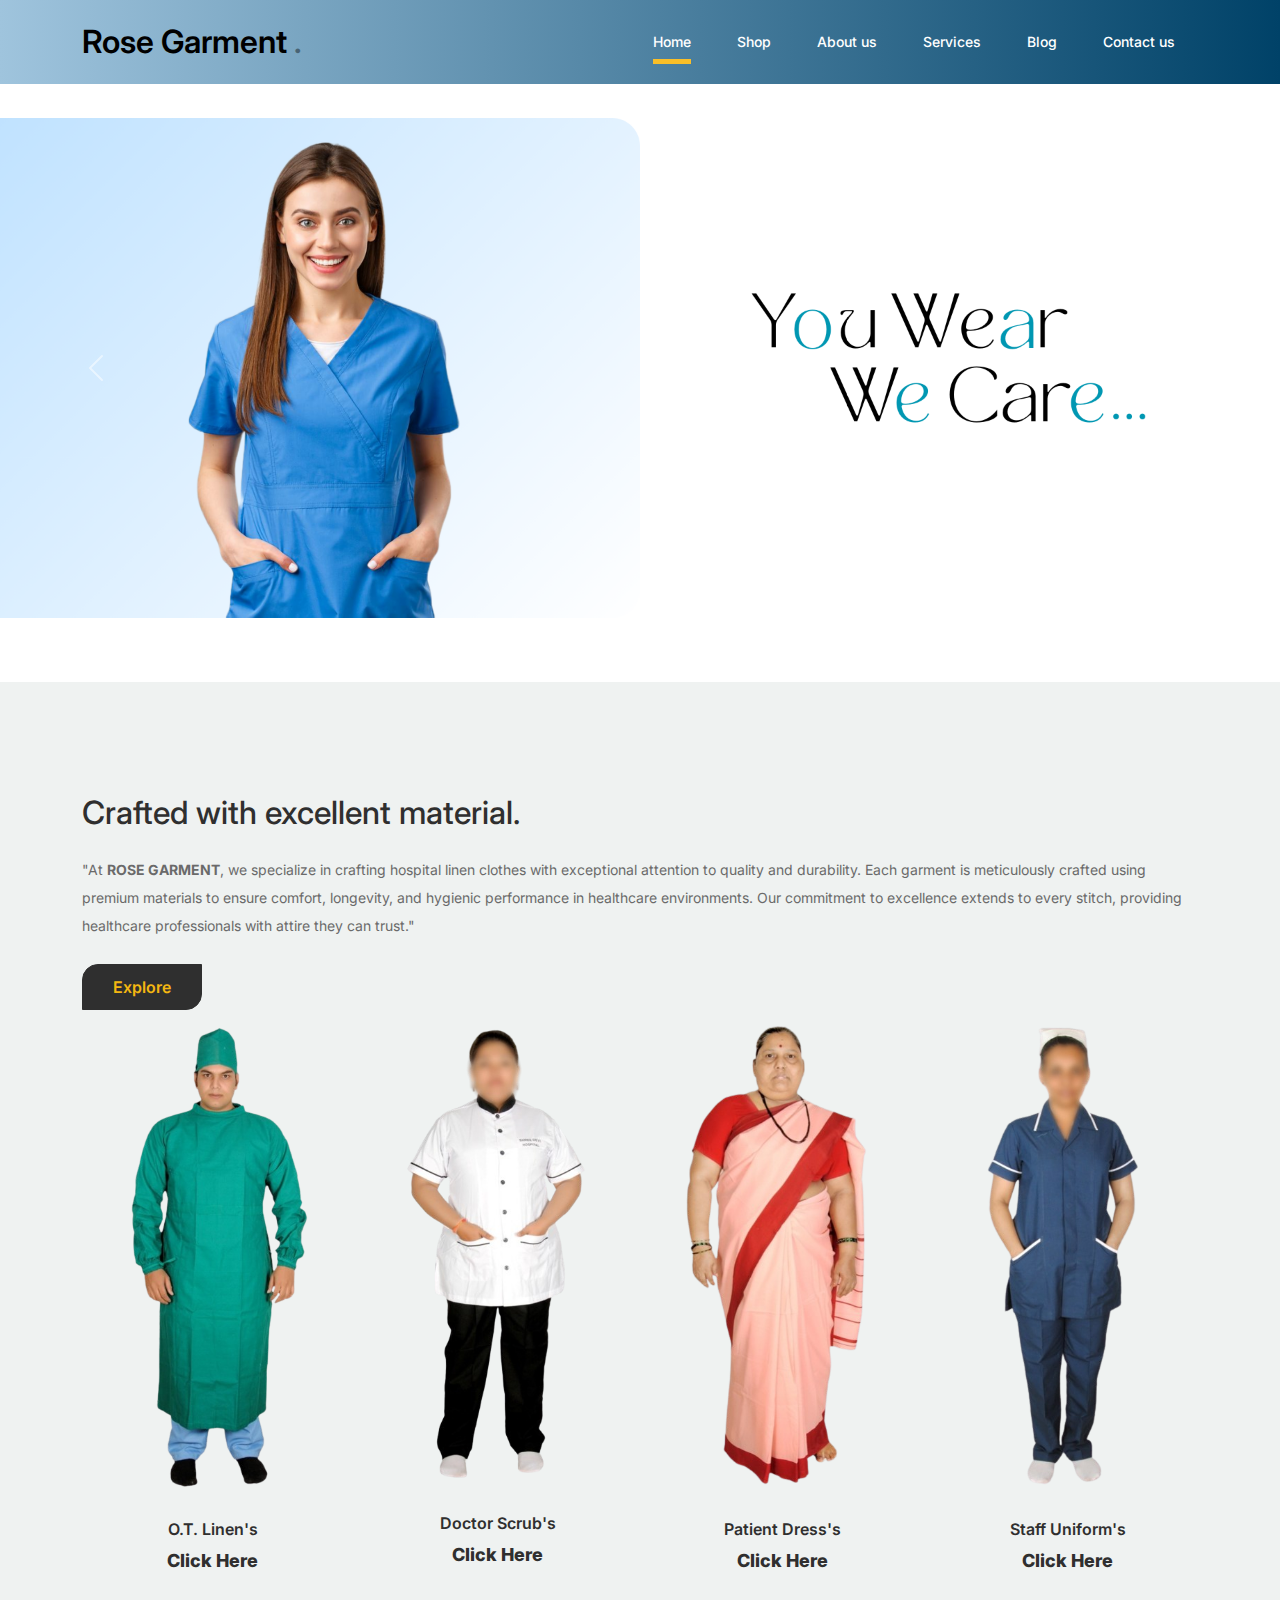
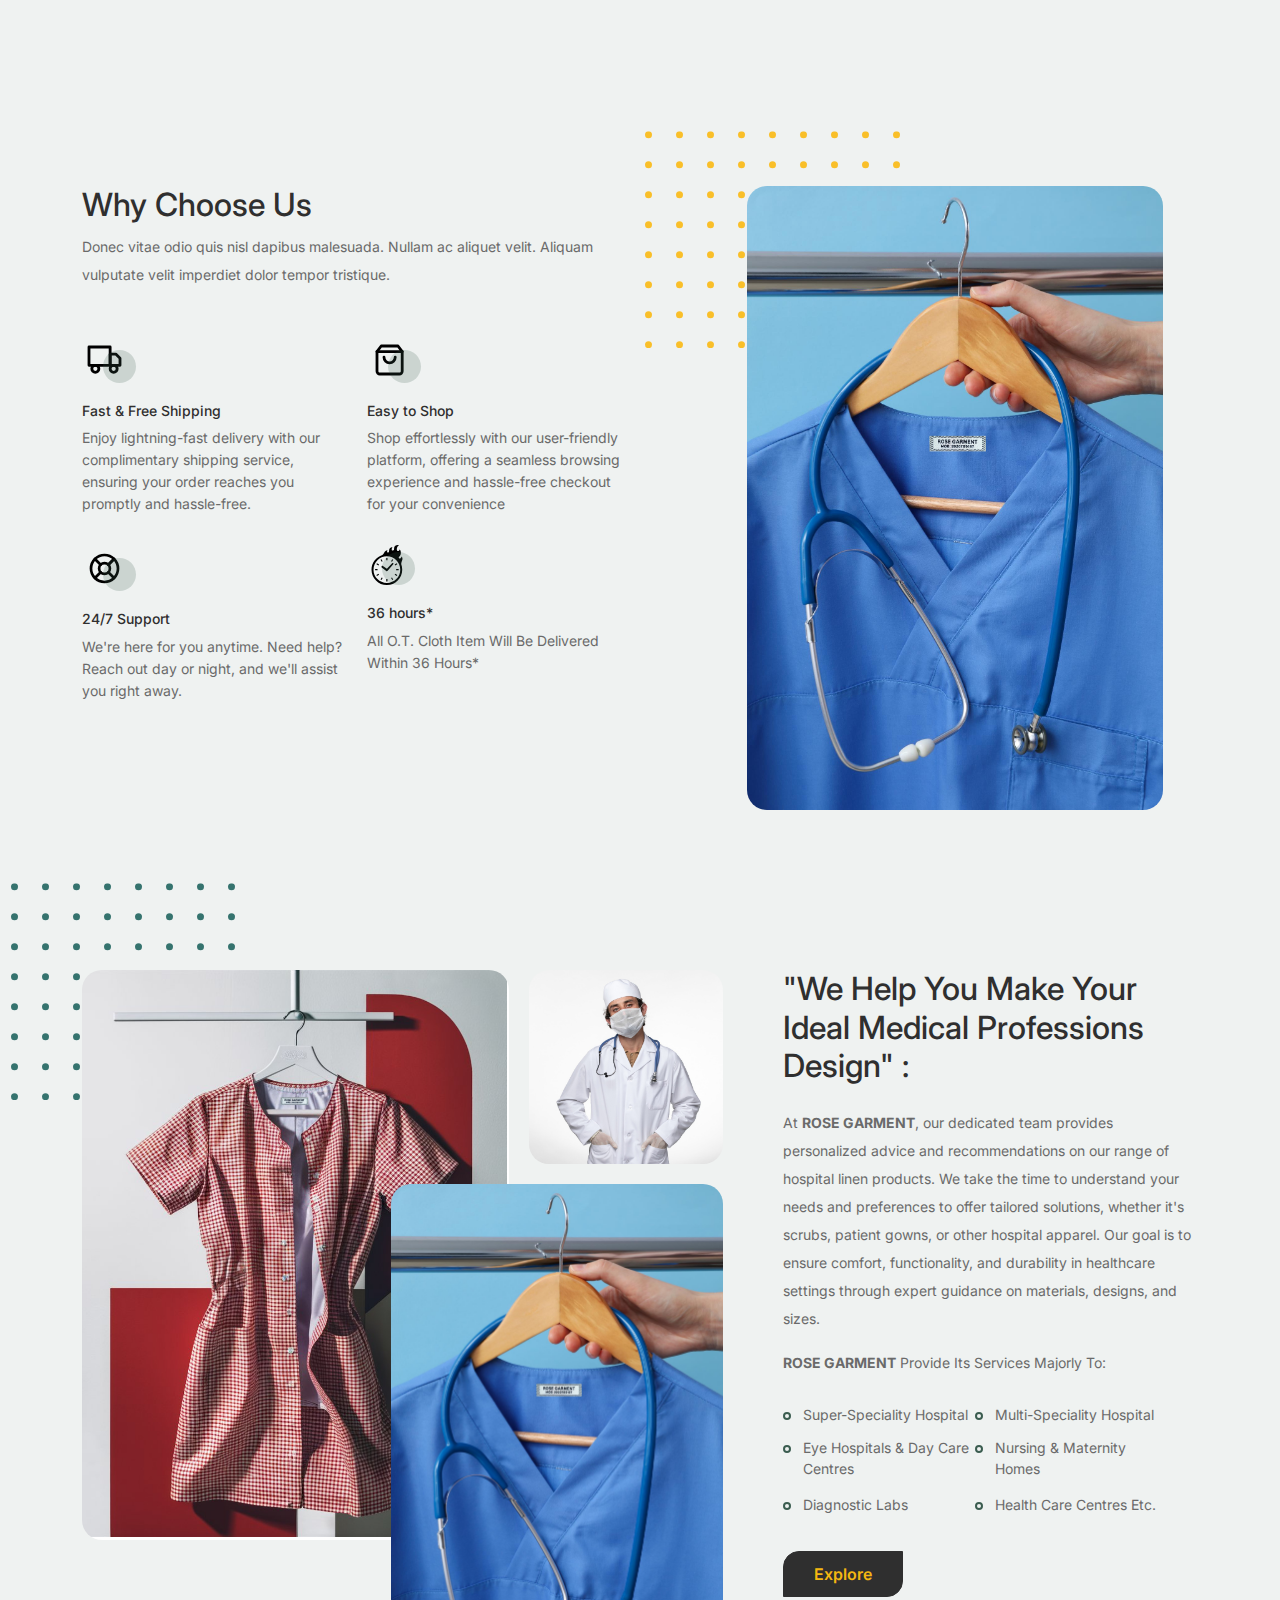
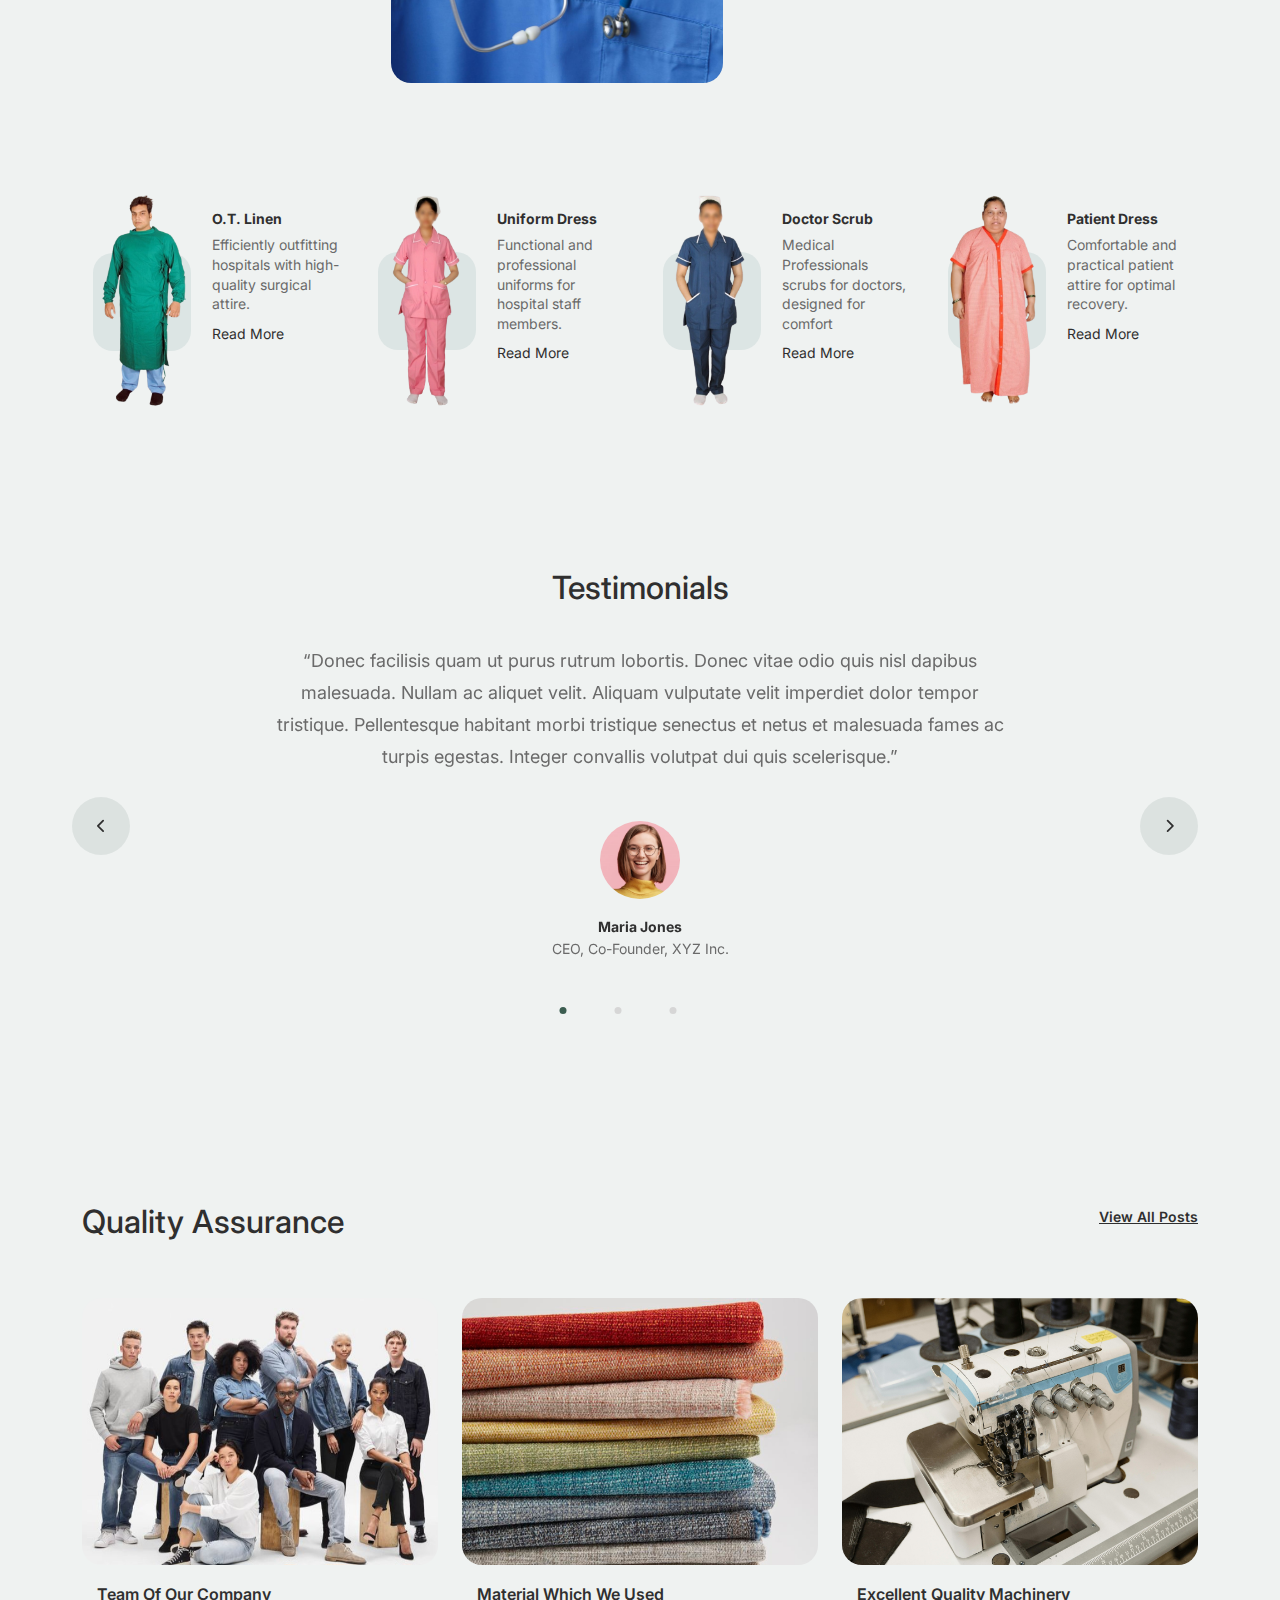
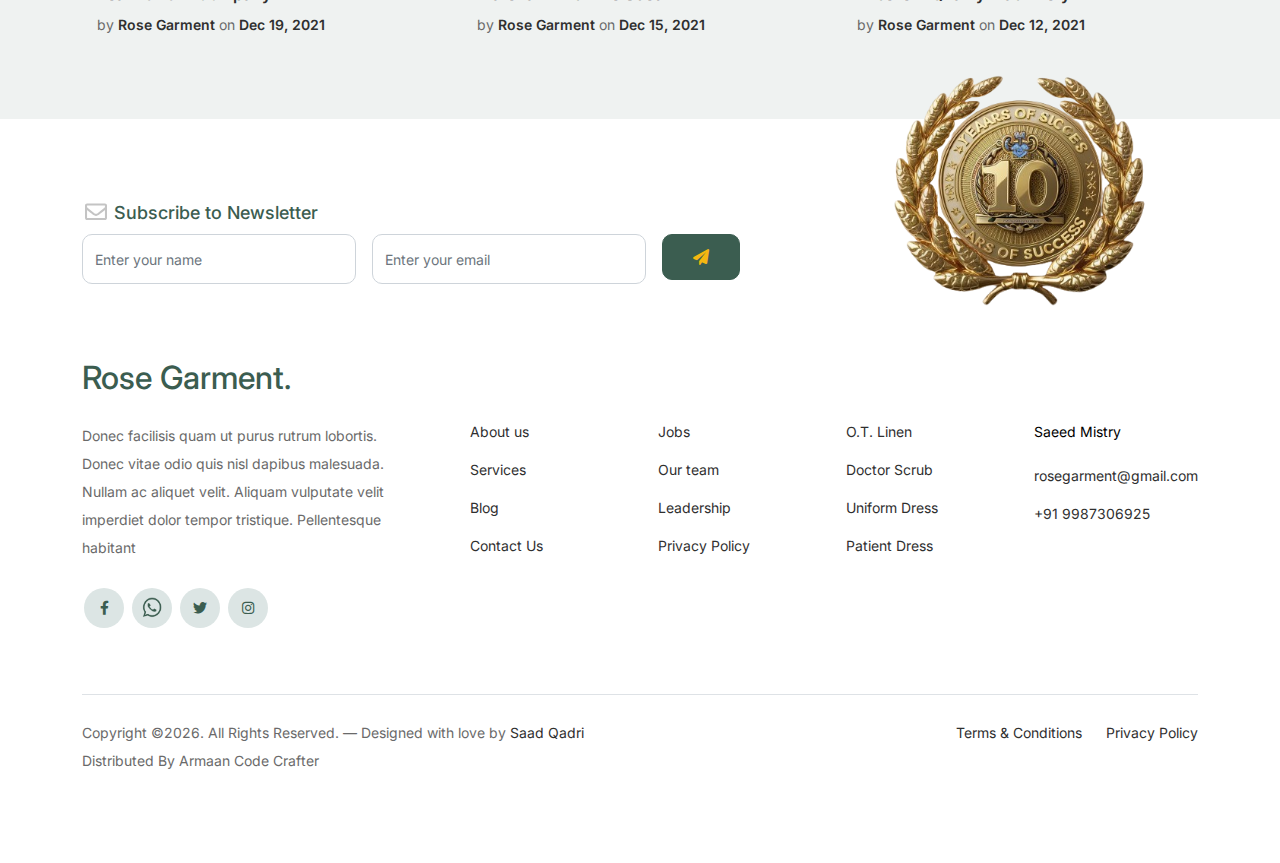
<file: index.html>
<!doctype html>
<html lang="en">
<head>
  <meta charset="utf-8">
  <meta name="viewport" content="width=device-width, initial-scale=1, shrink-to-fit=no">
  <meta name="author" content="Untree.co">
  <link rel="shortcut icon" href="favicon.png">

  <meta name="description" content="" />
  <meta name="keywords" content="bootstrap, bootstrap4" />

		<!-- Bootstrap CSS -->
		<link href="css/bootstrap.min.css" rel="stylesheet">
		<link href="https://cdnjs.cloudflare.com/ajax/libs/font-awesome/6.0.0-beta3/css/all.min.css" rel="stylesheet">
		<link href="css/tiny-slider.css" rel="stylesheet">
		<link href="css/style.css" rel="stylesheet">
		<title> Rose Garment</title>
	</head>

	<body>

		<!-- Start Header/Navigation -->
		<nav class="custom-navbar navbar navbar navbar-expand-md navbar-dark bg-dark" arial-label="Furni navigation bar">

			<div class="container">
				<a class="navbar-brand" href="index.html">Rose Garment	<span>.</span></a>

				<button class="navbar-toggler" type="button" data-bs-toggle="collapse" data-bs-target="#navbarsFurni" aria-controls="navbarsFurni" aria-expanded="false" aria-label="Toggle navigation">
					<span class="navbar-toggler-icon"></span>
				</button>

				<div class="collapse navbar-collapse" id="navbarsFurni">
					<ul class="custom-navbar-nav navbar-nav ms-auto mb-2 mb-md-0">
						<li class="nav-item active">
							<a class="nav-link" href="index.html">Home</a>
						</li>
						<li><a class="nav-link" href="shop.html">Shop</a></li>
						<li><a class="nav-link" href="about.html">About us</a></li>
						<li><a class="nav-link" href="services.html">Services</a></li>
						<li><a class="nav-link" href="blog.html">Blog</a></li>
						<li><a class="nav-link" href="contact.html">Contact us</a></li>
					</ul>

					<!-- <ul class="custom-navbar-cta navbar-nav mb-2 mb-md-0 ms-5">
						<li><a class="nav-link" href="#"><img src="images/user.svg"></a></li>
						<li><a class="nav-link" href="cart.html"><img src="images/cart.svg"></a></li>
					</ul> -->
				</div>
			</div>
				
		</nav>
		<!-- End Header/Navigation -->

		<!-- Start Hero Section -->
			<div class="hero">
				<!-- <div class="container">
					<div class="row justify-content-between">
						<div class="col-lg-5">
							<div class="intro-excerpt">
								<h1>You Wear</h1>
								<h1 style="margin-top: 1rem;">We Care</h1>
								<p class="mb-4">Donec vitae odio quis nisl dapibus malesuada. Nullam ac aliquet velit. Aliquam vulputate velit imperdiet dolor tempor tristique.</p>
								<p><a href="" class="btn btn-secondary me-2">Shop Now</a><a href="#" class="btn btn-white-outline">Explore</a></p>
							</div>
						</div>
						<div class="col-lg-7">
							<div class="hero-img-wrap">
								<img src="images/herooo.png" class="img-fluid">
							</div>
						</div>
					</div>
				</div> -->

				<div id="carouselExampleIndicators" class="carousel slide" data-bs-ride="carousel">
					<div class="carousel-indicators">
					  <button type="button" data-bs-target="#carouselExampleIndicators" data-bs-slide-to="0" class="active" aria-current="true" aria-label="Slide 1"></button>
					  <button type="button" data-bs-target="#carouselExampleIndicators" data-bs-slide-to="1" aria-label="Slide 2"></button>
					  <button type="button" data-bs-target="#carouselExampleIndicators" data-bs-slide-to="2" aria-label="Slide 3"></button>
					  <button type="button" data-bs-target="#carouselExampleIndicators" data-bs-slide-to="3" aria-label="Slide 4"></button>
					</div>
					<div class="carousel-inner">
					  <div class="carousel-item active">
						<img src="images/Carousel-1.png" class="d-block w-100" alt="..." >
					  </div>
					  <div class="carousel-item">
						  <img src="images/Carousel-2.png" class="d-block w-100" alt="...">
					</div>
					  <div class="carousel-item">
						<img src="images/Carousel-3.png" class="d-block w-100" alt="...">
					  </div>

					  <div class="carousel-item">
						<img src="images/xyz.png" class="d-block w-100" alt="...">
						<!-- <video src="/Rose-Garment-main/images/rose garment Vidio.mp4" autoplay   loop height="600px" id="video"></video> -->
					  </div>


					</div>
					<button class="carousel-control-prev" type="button" data-bs-target="#carouselExampleIndicators" data-bs-slide="prev">
					  <span class="carousel-control-prev-icon" aria-hidden="true"></span>
					  <span class="visually-hidden">Previous</span>
					</button>
					<button class="carousel-control-next" type="button" data-bs-target="#carouselExampleIndicators" data-bs-slide="next">
					  <span class="carousel-control-next-icon" aria-hidden="true"></span>
					  <span class="visually-hidden">Next</span>
					</button>
				  </div>
			</div>
		<!-- End Hero Section -->

		<!-- Start Product Section -->
		<div class="product-section">
			<div class="container">
				<div class="row">

					<!-- Start Column 1 -->
					<div class="col-md-12 col-lg-12 mb-5 mb-lg-0">
						<h2 class="mb-4 section-title">Crafted with excellent material.</h2>
						<p class="mb-4">"At <b>ROSE GARMENT</b>, we specialize in crafting hospital linen clothes with exceptional attention to quality and durability. Each garment is meticulously crafted using premium materials to ensure comfort, longevity, and hygienic performance in healthcare environments. Our commitment to excellence extends to every stitch, providing healthcare professionals with attire they can trust."</p>
						<p><a href="shop.html" class="btn" id="Explore-Button">Explore</a></p>
					</div> 
					<!-- End Column 1 -->

					<!-- Start Column 2 -->
					<div class="col-12 col-md-4 col-lg-3 mb-5 mb-md-0">
						<a class="product-item" href="ot-linen.html">
							<img src="images/0-O.T.-Gown{R}.png" class="img-fluid product-thumbnail">
							<h3 class="product-title">O.T. Linen's</h3>
							<strong class="product-price">Click Here</strong>

							<span class="icon-cross">
								<img src="images/cross.svg" class="img-fluid">
							</span>
						</a>
					</div> 
					<!-- End Column 2 -->

					<!-- Start Column 3 -->
					<div class="col-12 col-md-4 col-lg-3 mb-5 mb-md-0">
						<a class="product-item" href="doctorscrub.html">
							<img src="images/0-Nurse-top-pant-chinese-color.png" class="img-fluid product-thumbnail">
							<h3 class="product-title">Doctor Scrub's</h3>
							<strong class="product-price">Click Here</strong>

							<span class="icon-cross">
								<img src="images/cross.svg" class="img-fluid">
							</span>
						</a>
					</div>
					<!-- End Column 3 -->

					<!-- Start Column 4 -->
					<div class="col-12 col-md-4 col-lg-3 mb-5 mb-md-0">
						<a class="product-item" href="patientdress.html">
							<img src="images/0-Border-Patti-Saree.png" class="img-fluid product-thumbnail">
							<h3 class="product-title">Patient Dress's</h3>
							<strong class="product-price">Click Here</strong>

							<span class="icon-cross">
								<img src="images/cross.svg" class="img-fluid">
							</span>
						</a>
					</div>
					<!-- End Column 4 -->

					<!-- Start Column 4 -->
					<div class="col-12 col-md-4 col-lg-3 mb-5 mb-md-0">
						<a class="product-item" href="uniform.html">
							<img src="images/0-Nurse-Top-Pant-Bone-Pocket-Pattern.png" class="img-fluid product-thumbnail">
							<h3 class="product-title">Staff Uniform's</h3>
							<strong class="product-price">Click Here</strong>

							<span class="icon-cross">
								<img src="images/cross.svg" class="img-fluid">
							</span>
						</a>
					</div>
					<!-- End Column 4 -->

				</div>
			</div>
		</div>
		<!-- End Product Section -->

		<!-- Start Why Choose Us Section -->
		<div class="why-choose-section">
			<div class="container">
				<div class="row justify-content-between">
					<div class="col-lg-6">
						<h2 class="section-title">Why Choose Us</h2>
						<p>Donec vitae odio quis nisl dapibus malesuada. Nullam ac aliquet velit. Aliquam vulputate velit imperdiet dolor tempor tristique.</p>

						<div class="row my-5">

							<div class="col-6 col-md-6">
								<div class="feature">
									<div class="icon">
										<img src="images/truck.svg" alt="Image" class="imf-fluid">
									</div>
									<h3>Fast &amp; Free Shipping</h3>
									<p>Enjoy lightning-fast delivery with our complimentary shipping service, ensuring your order reaches you promptly and hassle-free.</p>
								</div>
							</div>

							<div class="col-6 col-md-6">
								<div class="feature">
									<div class="icon">
										<img src="images/bag.svg" alt="Image" class="imf-fluid">
									</div>
									<h3>Easy to Shop</h3>
									<p>Shop effortlessly with our user-friendly platform, offering a seamless browsing experience and hassle-free checkout for your convenience</p>
								</div>
							</div>

							<div class="col-6 col-md-6">
								<div class="feature">
									<div class="icon">
										<img src="images/support.svg" alt="Image" class="imf-fluid">
									</div>
									<h3>24/7 Support</h3>
									<p>
										We're here for you anytime. Need help? Reach out day or night, and we'll assist you right away.
									</p>
								</div>
							</div>

							<div class="col-6 col-md-6">
								<div class="feature">
									<div class="icon">
										<img src="images/delivery-date-svgrepo-com.svg" alt="Image" style="height: 2.5rem;" class="imf-fluid">
									</div>
									<h3>36 hours*</h3>
									<p>All O.T. Cloth Item Will Be Delivered Within 36 Hours*
									</p>
								</div>
							</div>

						</div>
					</div>	

					<div class="col-lg-5">
						<div class="img-wrap">
							<img src="images/Rose Garment Scrub.png" alt="Image" class="img-fluid" style="width: 26rem;">
						</div>
					</div>

				</div>
			</div>
		</div>
		<!-- End Why Choose Us Section -->

		<!-- Start We Help Section -->
		<div class="we-help-section">
			<div class="container">
				<div class="row justify-content-between">
					<div class="col-lg-7 mb-5 mb-lg-0">
						<div class="imgs-grid">
							<div class="grid grid-1"><img src="images/Untitled design (10).png" alt="Untree.co"></div>
							<div class="grid grid-2"><img src="images/frontview.jpg" alt="Untree.co"></div>
							<div class="grid grid-3"><img src="images/Rose Garment Scrub.png" alt="Untree.co"></div>
						</div>
					</div>
					<div class="col-lg-5 ps-lg-5">
						<h2 class="section-title mb-4">"We Help You Make Your Ideal Medical Professions Design" :</h2>
						<p>
							At <b>ROSE GARMENT</b>, our dedicated team provides personalized advice and recommendations on our range of hospital linen products. We take the time to understand your needs and preferences to offer tailored solutions, whether it's scrubs, patient gowns, or other hospital apparel. Our goal is to ensure comfort, functionality, and durability in healthcare settings through expert guidance on materials, designs, and sizes.</p>
							<P><b>ROSE GARMENT</b> Provide Its Services Majorly To:</P>

						<ul class="list-unstyled custom-list my-4">
							<li>Super-Speciality Hospital</li>
							<li>Multi-Speciality Hospital</li>
							<li>Eye Hospitals & Day Care Centres</li>
							<li>Nursing & Maternity Homes</li>
							<li>Diagnostic Labs</li>
							<li>Health Care Centres Etc.</li>

						</ul>
						<p><a href="services.html" class="btn" id="Explore-Button">Explore</a></p>
					</div>
				</div>
			</div>
		</div>
		<!-- End We Help Section -->

		<!-- Start Popular Product -->
		<div class="popular-product">
			<div class="container">
				<div class="row">

					<div class="col-12 col-md-6 col-lg-3 mb-5 mb-lg-0">
						<div class="product-item-sm d-flex">
							<div class="thumbnail">
								<img src="images/0-O.T.Gown{Ortho}.png" alt="Image" class="img-fluid">
							</div>
							<div class="pt-3">
								<h3>O.T. Linen</h3>
								<p>Efficiently outfitting hospitals with high-quality surgical attire. </p>
								<p><a href="ot-linen.html">Read More</a></p>
							</div>
						</div>
					</div>

					<div class="col-12 col-md-6 col-lg-3 mb-5 mb-lg-0">
						<div class="product-item-sm d-flex">
							<div class="thumbnail">
								<img src="images/0-Nurse-top-Pant-Pipin-Pattern-2.png" alt="Image" class="img-fluid">
							</div>
							<div class="pt-3">
								<h3>Uniform Dress</h3>
								<p>Functional and professional uniforms for hospital staff members.</p>
								<p><a href="uniform.html">Read More</a></p>
							</div>
						</div>
					</div>
					
					<div class="col-12 col-md-6 col-lg-3 mb-5 mb-lg-0">
						<div class="product-item-sm d-flex">
							<div class="thumbnail">
								<img src="images/0-Nurse-Top-Pant-Bone-Pocket-Pattern.png" alt="Image" class="img-fluid">
							</div>
							<div class="pt-3">
								<h3>Doctor Scrub</h3>
								<p>Medical Professionals scrubs for doctors, designed for comfort</p>
								<p><a href="doctorscrub.html">Read More</a></p>
							</div>
						</div>
					</div>


					<div class="col-12 col-md-6 col-lg-3 mb-5 mb-lg-0">
						<div class="product-item-sm d-flex">
							<div class="thumbnail">
								<img src="images/0-Ladies-Patient-Gown.png" alt="Image" class="img-fluid">
							</div>
							<div class="pt-3">
								<h3>Patient Dress</h3>
								<p>Comfortable and practical patient attire for optimal recovery.</p>
								<p><a href="patientdress.html">Read More</a></p>
							</div>
						</div>
					</div>

				</div>
			</div>
		</div>
		<!-- End Popular Product -->

		<!-- Start Testimonial Slider -->
		<div class="testimonial-section">
			<div class="container">
				<div class="row">
					<div class="col-lg-7 mx-auto text-center">
						<h2 class="section-title">Testimonials</h2>
					</div>
				</div>

				<div class="row justify-content-center">
					<div class="col-lg-12">
						<div class="testimonial-slider-wrap text-center">

							<div id="testimonial-nav">
								<span class="prev" data-controls="prev"><span class="fa fa-chevron-left"></span></span>
								<span class="next" data-controls="next"><span class="fa fa-chevron-right"></span></span>
							</div>

							<div class="testimonial-slider">
								
								<div class="item">
									<div class="row justify-content-center">
										<div class="col-lg-8 mx-auto">

											<div class="testimonial-block text-center">
												<blockquote class="mb-5">
													<p>&ldquo;Donec facilisis quam ut purus rutrum lobortis. Donec vitae odio quis nisl dapibus malesuada. Nullam ac aliquet velit. Aliquam vulputate velit imperdiet dolor tempor tristique. Pellentesque habitant morbi tristique senectus et netus et malesuada fames ac turpis egestas. Integer convallis volutpat dui quis scelerisque.&rdquo;</p>
												</blockquote>

												<div class="author-info">
													<div class="author-pic">
														<img src="images/person-1.png" alt="Maria Jones" class="img-fluid">
													</div>
													<h3 class="font-weight-bold">Maria Jones</h3>
													<span class="position d-block mb-3">CEO, Co-Founder, XYZ Inc.</span>
												</div>
											</div>

										</div>
									</div>
								</div> 
								<!-- END item -->

								<div class="item">
									<div class="row justify-content-center">
										<div class="col-lg-8 mx-auto">

											<div class="testimonial-block text-center">
												<blockquote class="mb-5">
													<p>&ldquo;Donec facilisis quam ut purus rutrum lobortis. Donec vitae odio quis nisl dapibus malesuada. Nullam ac aliquet velit. Aliquam vulputate velit imperdiet dolor tempor tristique. Pellentesque habitant morbi tristique senectus et netus et malesuada fames ac turpis egestas. Integer convallis volutpat dui quis scelerisque.&rdquo;</p>
												</blockquote>

												<div class="author-info">
													<div class="author-pic">
														<img src="images/person-1.png" alt="Maria Jones" class="img-fluid">
													</div>
													<h3 class="font-weight-bold">Maria Jones</h3>
													<span class="position d-block mb-3">CEO, Co-Founder, XYZ Inc.</span>
												</div>
											</div>

										</div>
									</div>
								</div> 
								<!-- END item -->

								<div class="item">
									<div class="row justify-content-center">
										<div class="col-lg-8 mx-auto">

											<div class="testimonial-block text-center">
												<blockquote class="mb-5">
													<p>&ldquo;Donec facilisis quam ut purus rutrum lobortis. Donec vitae odio quis nisl dapibus malesuada. Nullam ac aliquet velit. Aliquam vulputate velit imperdiet dolor tempor tristique. Pellentesque habitant morbi tristique senectus et netus et malesuada fames ac turpis egestas. Integer convallis volutpat dui quis scelerisque.&rdquo;</p>
												</blockquote>

												<div class="author-info">
													<div class="author-pic">
														<img src="images/person-1.png" alt="Maria Jones" class="img-fluid">
													</div>
													<h3 class="font-weight-bold">Maria Jones</h3>
													<span class="position d-block mb-3">CEO, Co-Founder, XYZ Inc.</span>
												</div>
											</div>

										</div>
									</div>
								</div> 
								<!-- END item -->

							</div>

						</div>
					</div>
				</div>
			</div>
		</div>
		<!-- End Testimonial Slider -->

		<!-- Start Blog Section -->
		<div class="blog-section">
			<div class="container">
				<div class="row mb-5">
					<div class="col-md-6">
						<h2 class="section-title">Quality Assurance</h2>
					</div>
					<div class="col-md-6 text-start text-md-end">
						<a href="blog.html" class="more">View All Posts</a>
					</div>
				</div>

				<div class="row">

					<div class="col-12 col-sm-6 col-md-4 mb-4 mb-md-0">
						<div class="post-entry">
							<a href="blog.html" class="post-thumbnail"><img src="images/1.png" alt="Image" class="img-fluid"></a>
							<div class="post-content-entry">
								<h3><a href="blog.html">Team Of Our Company</a></h3>
								<div class="meta">
									<span>by <a href="#">Rose  Garment</a></span> <span>on <a href="#">Dec 19, 2021</a></span>
								</div>
							</div>
						</div>
					</div>

					<div class="col-12 col-sm-6 col-md-4 mb-4 mb-md-0">
						<div class="post-entry">
							<a href="blog.html" class="post-thumbnail"><img src="images/2.png" alt="Image" class="img-fluid"></a>
							<div class="post-content-entry">
								<h3><a href="blog.html">Material Which We Used</a></h3>
								<div class="meta">
									<span>by <a href="#">Rose Garment</a></span> <span>on <a href="#">Dec 15, 2021</a></span>
								</div>
							</div>
						</div>
					</div>

					<div class="col-12 col-sm-6 col-md-4 mb-4 mb-md-0">
						<div class="post-entry">
							<a href="blog.html" class="post-thumbnail"><img src="images/3.png" alt="Image" class="img-fluid"></a>
							<div class="post-content-entry">
								<h3><a href="blog.html">Excellent Quality Machinery</a></h3>
								<div class="meta">
									<span>by <a href="#">Rose Garment</a></span> <span>on <a href="#">Dec 12, 2021</a></span>
								</div>
							</div>
						</div>
					</div>

				</div>
			</div>
		</div>
		<!-- End Blog Section -->	

		<!-- Start Footer Section -->
		<footer class="footer-section">
			<div class="container relative">

				<div class="sofa-img">
					<img src="images/badge-1.png" alt="Image" class="img-fluid">
				</div>

				<div class="row">
					<div class="col-lg-8">
						<div class="subscription-form">
							<h3 class="d-flex align-items-center"><span class="me-1"><img src="images/envelope-outline.svg" alt="Image" class="img-fluid"></span><span>Subscribe to Newsletter</span></h3>

							<form action="#" class="row g-3">
								<div class="col-auto">
									<input type="text" class="form-control" placeholder="Enter your name">
								</div>
								<div class="col-auto">
									<input type="email" class="form-control" placeholder="Enter your email">
								</div>
								<div class="col-auto">
									<button class="btn btn-primary">
										<span class="fa fa-paper-plane"></span>
									</button>
								</div>
							</form>

						</div>
					</div>
				</div>

				<div class="row g-5 mb-5">
					<div class="col-lg-4">
						<div class="mb-4 footer-logo-wrap"><a href="index.html" class="footer-logo">Rose Garment<span>.</span></a></div>
						<p class="mb-4">Donec facilisis quam ut purus rutrum lobortis. Donec vitae odio quis nisl dapibus malesuada. Nullam ac aliquet velit. Aliquam vulputate velit imperdiet dolor tempor tristique. Pellentesque habitant</p>

						<ul class="list-unstyled custom-social">
							<li><a href="https://www.youtube.com/"><span class="fa fa-brands fa-facebook-f"></span></a></li>
							<li><a href="https://wa.me/+91 9821188371"><span><img src="images/whatsapp-icon.png" style="height: 1.3rem; margin-top: -0.2rem;" alt=""></span></a></li>
							<li><a href="#"><span class="fa fa-brands fa-twitter"></span></a></li>
							<li><a href="#"><span class="fa fa-brands fa-instagram"></span></a></li>
						</ul>
					</div>

					<div class="col-lg-8">
						<div class="row links-wrap">
							<div class="col-6 col-sm-6 col-md-3">
								<ul class="list-unstyled">
									<li><a href="about.html">About us</a></li>
									<li><a href="services.html">Services</a></li>
									<li><a href="blog.html">Blog</a></li>
									<li><a href="contact.html">Contact Us</a></li>
								</ul>
							</div>

							<div class="col-6 col-sm-6 col-md-3">
								<ul class="list-unstyled">
									<li><a href="#">Jobs</a></li>
									<li><a href="#">Our team</a></li>
									<li><a href="#">Leadership</a></li>
									<li><a href="#">Privacy Policy</a></li>
								</ul>
							</div>

							<div class="col-6 col-sm-6 col-md-3">
								<ul class="list-unstyled">
									<li><a href="ot-linen.html">O.T. Linen</a></li>
									<li><a href="doctorscrub.html">Doctor Scrub</a></li>
									<li><a href="uniform.html">Uniform Dress</a></li>
									<li><a href="patientdress.html">Patient Dress</a></li>
								</ul>
							</div>

							<div class="col-6 col-sm-6 col-md-3">
								<ul class="list-unstyled">
									<li><p style="color: black;">Saeed Mistry</p></li>
									<li><a href="mailto:armaanqadro096@gmail.com">rosegarment@gmail.com</a></li>
									<li><a href="tel://+91 9987306925">+91 9987306925</a></li>
								</ul>
							</div>
						</div>
					</div>

				</div>

				<div class="border-top copyright">
					<div class="row pt-4">
						<div class="col-lg-6">
							<p class="mb-2 text-center text-lg-start">Copyright &copy;<script>document.write(new Date().getFullYear());</script>. All Rights Reserved. &mdash; Designed with love by <a href="https://untree.co">Saad Qadri</a> Distributed By <a hreff="https://themewagon.com">Armaan Code Crafter</a>  <!-- License information: https://untree.co/license/ -->
            </p>
						</div>

						<div class="col-lg-6 text-center text-lg-end">
							<ul class="list-unstyled d-inline-flex ms-auto">
								<li class="me-4"><a href="#">Terms &amp; Conditions</a></li>
								<li><a href="#">Privacy Policy</a></li>
							</ul>
						</div>

					</div>
				</div>

			</div>
		</footer>
		<!-- End Footer Section -->	


		<script src="js/bootstrap.bundle.min.js"></script>
		<script src="js/tiny-slider.js"></script>
		<script src="js/custom.js"></script>
	</body>

</html>
</file>
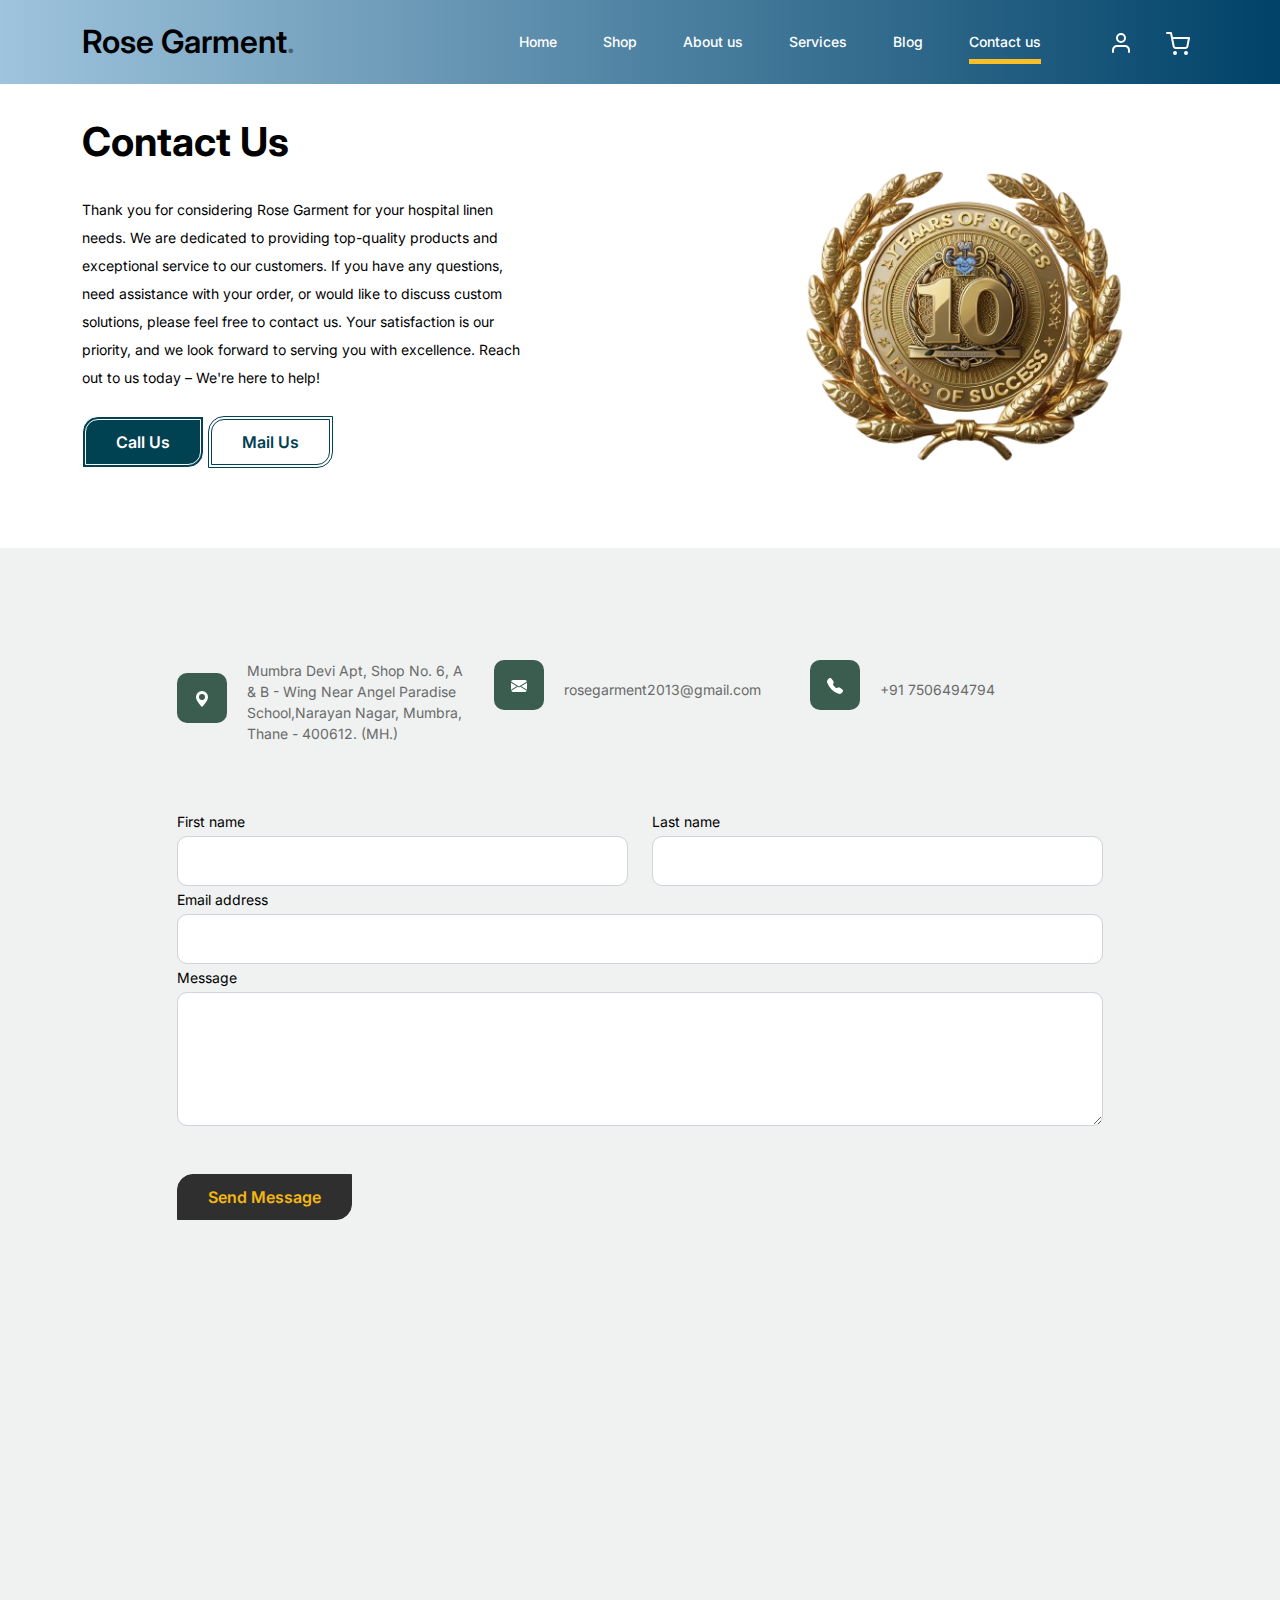
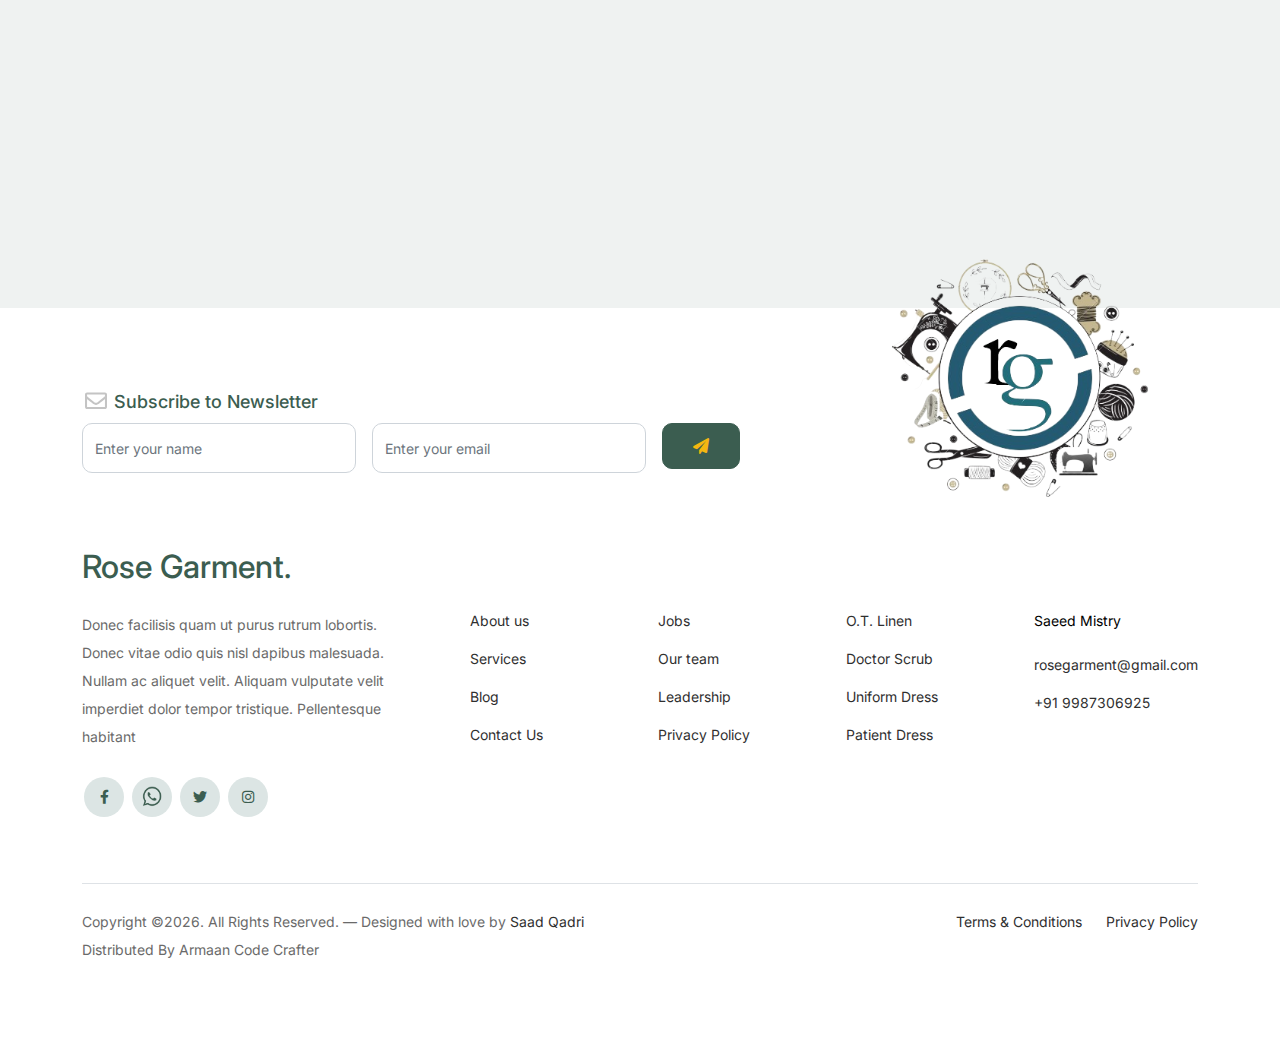
<file: contact.html>
<!-- /*
* Bootstrap 5
* Template Name: Furni
* Template Author: Untree.co
* Template URI: https://untree.co/
* License: https://creativecommons.org/licenses/by/3.0/
*/ -->
<!doctype html>
<html lang="en">
<head>
  <meta charset="utf-8">
  <meta name="viewport" content="width=device-width, initial-scale=1, shrink-to-fit=no">
  <meta name="author" content="Untree.co">
  <link rel="shortcut icon" href="favicon.png">

  <meta name="description" content="" />
  <meta name="keywords" content="bootstrap, bootstrap4" />

		<!-- Bootstrap CSS -->
		<link href="css/bootstrap.min.css" rel="stylesheet">
		<link href="https://cdnjs.cloudflare.com/ajax/libs/font-awesome/6.0.0-beta3/css/all.min.css" rel="stylesheet">
		<link href="css/tiny-slider.css" rel="stylesheet">
		<link href="css/style.css" rel="stylesheet">
		<title>Rose Garment </title>
	</head>

	<body>

		<!-- Start Header/Navigation -->
		<nav class="custom-navbar navbar navbar navbar-expand-md navbar-dark bg-dark" arial-label="Furni navigation bar">

			<div class="container">
				<a class="navbar-brand" href="index.html">Rose Garment<span>.</span></a>

				<button class="navbar-toggler" type="button" data-bs-toggle="collapse" data-bs-target="#navbarsFurni" aria-controls="navbarsFurni" aria-expanded="false" aria-label="Toggle navigation">
					<span class="navbar-toggler-icon"></span>
				</button>

				<div class="collapse navbar-collapse" id="navbarsFurni">
					<ul class="custom-navbar-nav navbar-nav ms-auto mb-2 mb-md-0">
						<li class="nav-item">
							<a class="nav-link" href="index.html">Home</a>
						</li>
						<li><a class="nav-link" href="shop.html">Shop</a></li>
						<li><a class="nav-link" href="about.html">About us</a></li>
						<li><a class="nav-link" href="services.html">Services</a></li>
						<li><a class="nav-link" href="blog.html">Blog</a></li>
						<li class="active"><a class="nav-link" href="contact.html">Contact us</a></li>
					</ul>

					<ul class="custom-navbar-cta navbar-nav mb-2 mb-md-0 ms-5">
						<li><a class="nav-link" href="#"><img src="images/user.svg"></a></li>
						<li><a class="nav-link" href="cart.html"><img src="images/cart.svg"></a></li>
					</ul>
				</div>
			</div>
				
		</nav>
		<!-- End Header/Navigation -->

		<!-- Start Hero Section -->
			<div class="hero">
				<div class="container">
					<div class="row justify-content-between">
						<div class="col-lg-5">
							<div class="intro-excerpt">
								<h1>Contact Us</h1>
								<p class="mb-4">Thank you for considering Rose Garment for your hospital linen needs. We are dedicated to providing top-quality products and exceptional service to our customers. If you have any questions, need assistance with your order, or would like to discuss custom solutions, please feel free to contact us. Your satisfaction is our priority, and we look forward to serving you with excellence. Reach out to us today – We're here to help!</p>
								<p>
									<a href="tel://+91 9987306925" class="btn" id="Explore-Button" style="background: rgb(0, 65, 82);
									color: white;
									border: 4px double white ">Call Us</a>
									<a href="mailto://armaanqadro096@gmail.com" class="btn btn-white-outline" style="color: rgb(0, 65, 82); border: 4px double rgb(0, 65, 82);">Mail Us</a>
								</p>
							</div>
						</div>
						<div class="col-lg-7">
							<div class="hero-img-wrap">
								<!-- <img src="images/badge-1.png" class="img-fluid" style="height: 24rem; margin-top: 5rem; margin-left: 1.2rem; margin-bottom: 1rem; border-radius: 2rem;"> -->
								
								<img src="images/badge-1.png" class="img-fluid" id="badge-contact">
							</div>
						</div>
					</div>
				</div>
			</div>
		<!-- End Hero Section -->

		
		<!-- Start Contact Form -->
		<div class="untree_co-section">
      <div class="container">
		<div class="block">
          <div class="row justify-content-center">
			<div class="col-md-8 col-lg-10 pb-4">
				<div class="row mb-5">
                <div class="col-lg-4">
                  <div  class="service no-shadow align-items-center link horizontal d-flex active" data-aos="fade-left" data-aos-delay="0">
                    <div class="service-icon color-1 mb-4">
                      <svg xmlns="http://www.w3.org/2000/svg" width="16" height="16" fill="currentColor" class="bi bi-geo-alt-fill" viewBox="0 0 16 16">
                        <path d="M8 16s6-5.686 6-10A6 6 0 0 0 2 6c0 4.314 6 10 6 10zm0-7a3 3 0 1 1 0-6 3 3 0 0 1 0 6z"/>
                      </svg>
                    </div> <!-- /.icon -->
                    <div class="service-contents">
                      <p>Mumbra Devi Apt, Shop No. 6, A & B - Wing Near Angel Paradise School,Narayan Nagar, Mumbra, Thane - 400612. (MH.)</p>
                    </div> <!-- /.service-contents-->
                  </div> <!-- /.service -->
                </div>

                <div class="col-lg-4">
                  <div  class="service no-shadow align-items-center link horizontal d-flex active" data-aos="fade-left" data-aos-delay="0">
                    <div class="service-icon color-1 mb-4">
                      <svg xmlns="http://www.w3.org/2000/svg" width="16" height="16" fill="currentColor" class="bi bi-envelope-fill" viewBox="0 0 16 16">
                        <path d="M.05 3.555A2 2 0 0 1 2 2h12a2 2 0 0 1 1.95 1.555L8 8.414.05 3.555zM0 4.697v7.104l5.803-3.558L0 4.697zM6.761 8.83l-6.57 4.027A2 2 0 0 0 2 14h12a2 2 0 0 0 1.808-1.144l-6.57-4.027L8 9.586l-1.239-.757zm3.436-.586L16 11.801V4.697l-5.803 3.546z"/>
                      </svg>
                    </div> <!-- /.icon -->
                    <div class="service-contents">
                      <p>rosegarment2013@gmail.com</p>
                    </div> <!-- /.service-contents-->
                  </div> <!-- /.service -->
                </div>

                <div class="col-lg-4">
                  <div  class="service no-shadow align-items-center link horizontal d-flex active" data-aos="fade-left" data-aos-delay="0">
                    <div class="service-icon color-1 mb-4">
                      <svg xmlns="http://www.w3.org/2000/svg" width="16" height="16" fill="currentColor" class="bi bi-telephone-fill" viewBox="0 0 16 16">
                        <path fill-rule="evenodd" d="M1.885.511a1.745 1.745 0 0 1 2.61.163L6.29 2.98c.329.423.445.974.315 1.494l-.547 2.19a.678.678 0 0 0 .178.643l2.457 2.457a.678.678 0 0 0 .644.178l2.189-.547a1.745 1.745 0 0 1 1.494.315l2.306 1.794c.829.645.905 1.87.163 2.611l-1.034 1.034c-.74.74-1.846 1.065-2.877.702a18.634 18.634 0 0 1-7.01-4.42 18.634 18.634 0 0 1-4.42-7.009c-.362-1.03-.037-2.137.703-2.877L1.885.511z"/>
                      </svg>
                    </div> <!-- /.icon -->
                    <div class="service-contents">
                      <p>+91 7506494794</p>
                    </div> <!-- /.service-contents-->
                  </div> <!-- /.service -->
                </div>
              </div>

              <form>
                <div class="row">
                  <div class="col-6">
                    <div class="form-group">
                      <label class="text-black" for="fname">First name</label>
                      <input type="text" class="form-control" id="fname">
                    </div>
                  </div>
                  <div class="col-6">
                    <div class="form-group">
                      <label class="text-black" for="lname">Last name</label>
                      <input type="text" class="form-control" id="lname">
                    </div>
                  </div>
                </div>
                <div class="form-group">
                  <label class="text-black" for="email">Email address</label>
                  <input type="email" class="form-control" id="email">
                </div>

                <div class="form-group mb-5">
                  <label class="text-black" for="message">Message</label>
                  <textarea name="" class="form-control" id="message" cols="30" rows="5"></textarea>
                </div>

                <button type="submit" class="btn btn-primary-hover-outline">Send Message</button>
              </form>

            </div>

          </div>

        </div>

      </div>


    </div>
  </div>

  <!-- End Contact Form -->

  <div>
	<div class="map_main">
	   <div class="map-responsive">
		  <iframe src="https://www.google.com/maps/embed/v1/place?key=AIzaSyA0s1a7phLN0iaD6-UE7m4qP-z21pH0eSc&amp;q=Rose+Garment+Mumbai+India" width="600" height="463" frameborder="0" style="border:0; width: 100%;" allowfullscreen=""></iframe>
	   </div>
	</div>
 </div>

		

		<!-- Start Footer Section -->
		<footer class="footer-section">
			<div class="container relative">

				<div class="sofa-img">
					<img src="images/RG Logo.png" alt="Image" class="img-fluid">
				</div>

				<div class="row">
					<div class="col-lg-8">
						<div class="subscription-form">
							<h3 class="d-flex align-items-center"><span class="me-1"><img src="images/envelope-outline.svg" alt="Image" class="img-fluid"></span><span>Subscribe to Newsletter</span></h3>

							<form action="#" class="row g-3">
								<div class="col-auto">
									<input type="text" class="form-control" placeholder="Enter your name">
								</div>
								<div class="col-auto">
									<input type="email" class="form-control" placeholder="Enter your email">
								</div>
								<div class="col-auto">
									<button class="btn btn-primary">
										<span class="fa fa-paper-plane"></span>
									</button>
								</div>
							</form>

						</div>
					</div>
				</div>

				<div class="row g-5 mb-5">
					<div class="col-lg-4">
						<div class="mb-4 footer-logo-wrap"><a href="index.html" class="footer-logo">Rose Garment<span>.</span></a></div>
						<p class="mb-4">Donec facilisis quam ut purus rutrum lobortis. Donec vitae odio quis nisl dapibus malesuada. Nullam ac aliquet velit. Aliquam vulputate velit imperdiet dolor tempor tristique. Pellentesque habitant</p>

						<ul class="list-unstyled custom-social">
							<li><a href="https://www.youtube.com/"><span class="fa fa-brands fa-facebook-f"></span></a></li>
							<li><a href="https://wa.me/+91 9821188371"><span><img src="images/whatsapp-icon.png" style="height: 1.3rem; margin-top: -0.2rem;" alt=""></span></a></li>
							<li><a href="#"><span class="fa fa-brands fa-twitter"></span></a></li>
							<li><a href="#"><span class="fa fa-brands fa-instagram"></span></a></li>
						</ul>
					</div>

					<div class="col-lg-8">
						<div class="row links-wrap">
							<div class="col-6 col-sm-6 col-md-3">
								<ul class="list-unstyled">
									<li><a href="about.html">About us</a></li>
									<li><a href="services.html">Services</a></li>
									<li><a href="blog.html">Blog</a></li>
									<li><a href="contact.html">Contact Us</a></li>
								</ul>
							</div>

							<div class="col-6 col-sm-6 col-md-3">
								<ul class="list-unstyled">
									<li><a href="#">Jobs</a></li>
									<li><a href="#">Our team</a></li>
									<li><a href="#">Leadership</a></li>
									<li><a href="#">Privacy Policy</a></li>
								</ul>
							</div>

							<div class="col-6 col-sm-6 col-md-3">
								<ul class="list-unstyled">
									<li><a href="ot-linen.html">O.T. Linen</a></li>
									<li><a href="doctorscrub.html">Doctor Scrub</a></li>
									<li><a href="uniform.html">Uniform Dress</a></li>
									<li><a href="patientdress.html">Patient Dress</a></li>
								</ul>
							</div>

							<div class="col-6 col-sm-6 col-md-3">
								<ul class="list-unstyled">
									<li><p style="color: black;">Saeed Mistry</p></li>
									<li><a href="mailto:armaanqadro096@gmail.com">rosegarment@gmail.com</a></li>
									<li><a href="tel://+91 9987306925">+91 9987306925</a></li>
								</ul>
							</div>
						</div>
					</div>

				</div>

				<div class="border-top copyright">
					<div class="row pt-4">
						<div class="col-lg-6">
							<p class="mb-2 text-center text-lg-start">Copyright &copy;<script>document.write(new Date().getFullYear());</script>. All Rights Reserved. &mdash; Designed with love by <a href="https://untree.co">Saad Qadri</a> Distributed By <a hreff="https://themewagon.com">Armaan Code Crafter</a>  <!-- License information: https://untree.co/license/ -->
            </p>
						</div>

						<div class="col-lg-6 text-center text-lg-end">
							<ul class="list-unstyled d-inline-flex ms-auto">
								<li class="me-4"><a href="#">Terms &amp; Conditions</a></li>
								<li><a href="#">Privacy Policy</a></li>
							</ul>
						</div>

					</div>
				</div>

			</div>
		</footer>
		<!-- End Footer Section -->		


		<script src="js/bootstrap.bundle.min.js"></script>
		<script src="js/tiny-slider.js"></script>
		<script src="js/custom.js"></script>
	</body>

</html>
</file>
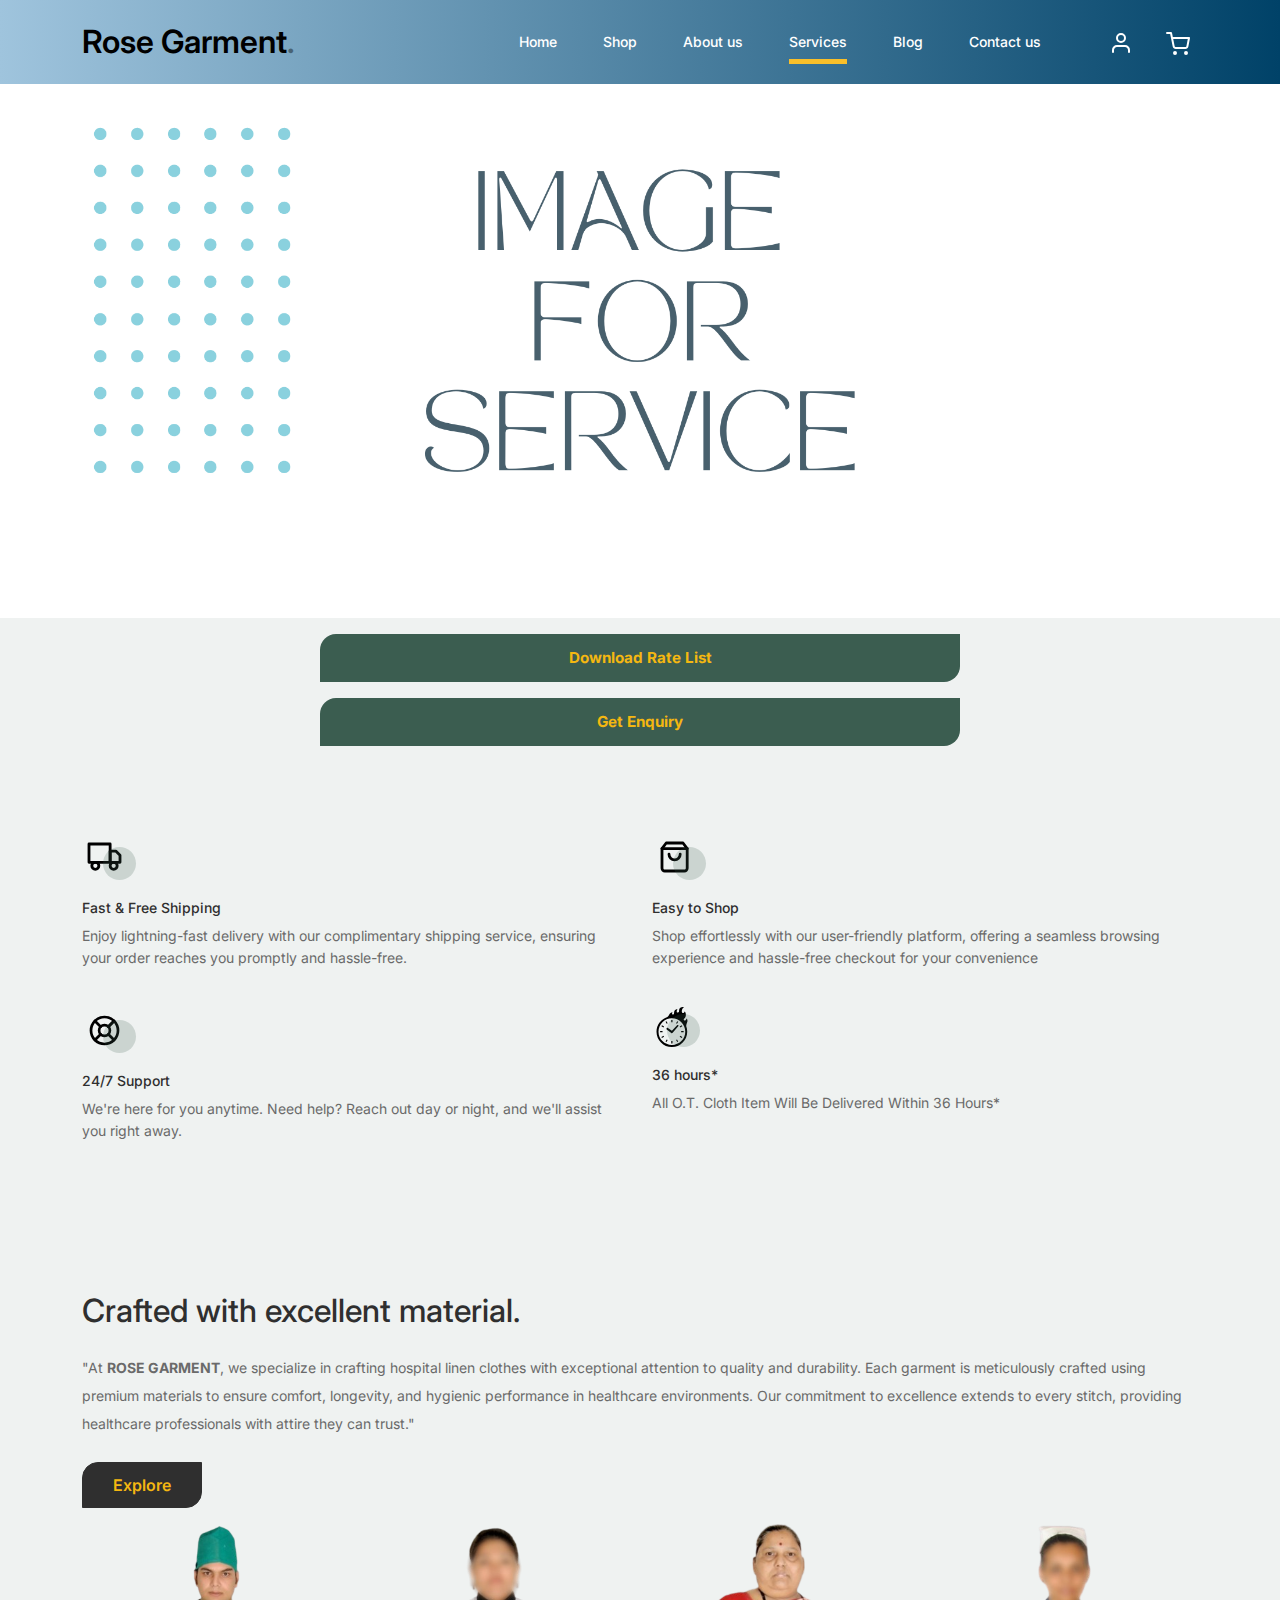
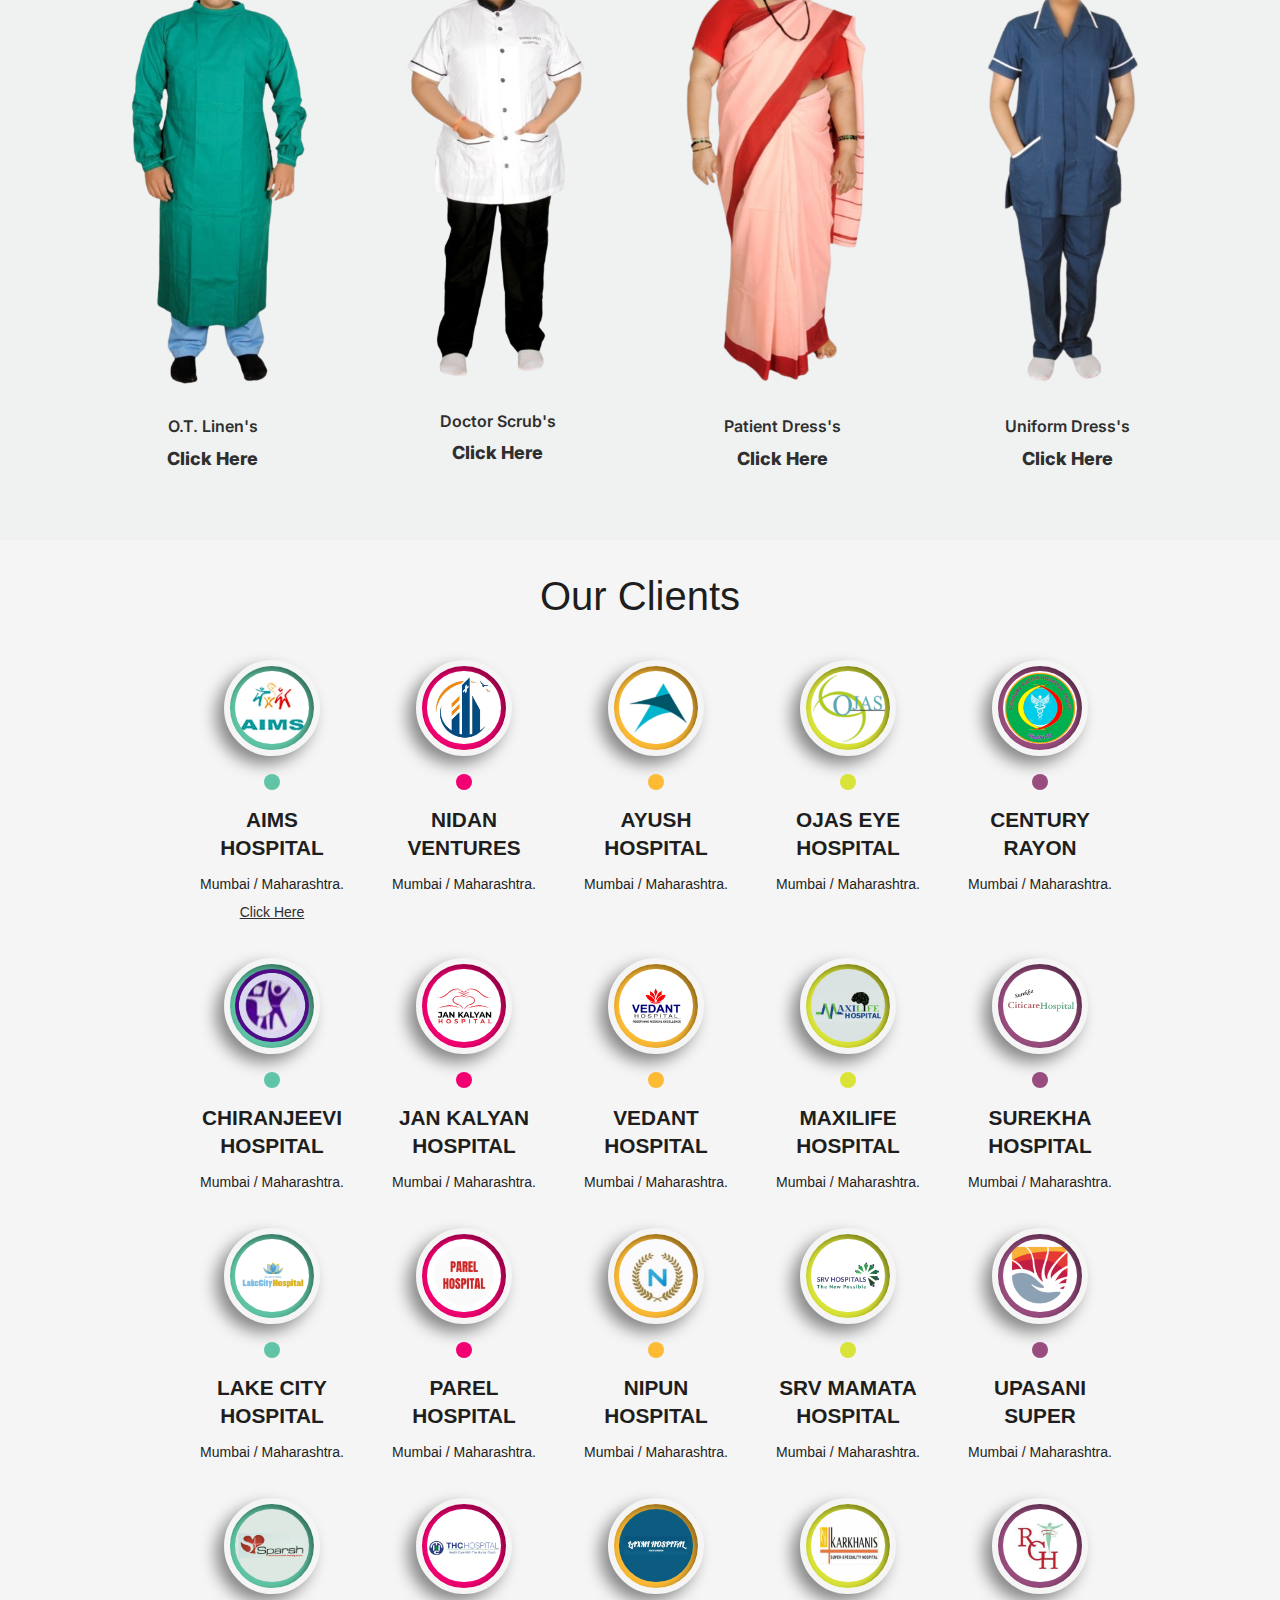
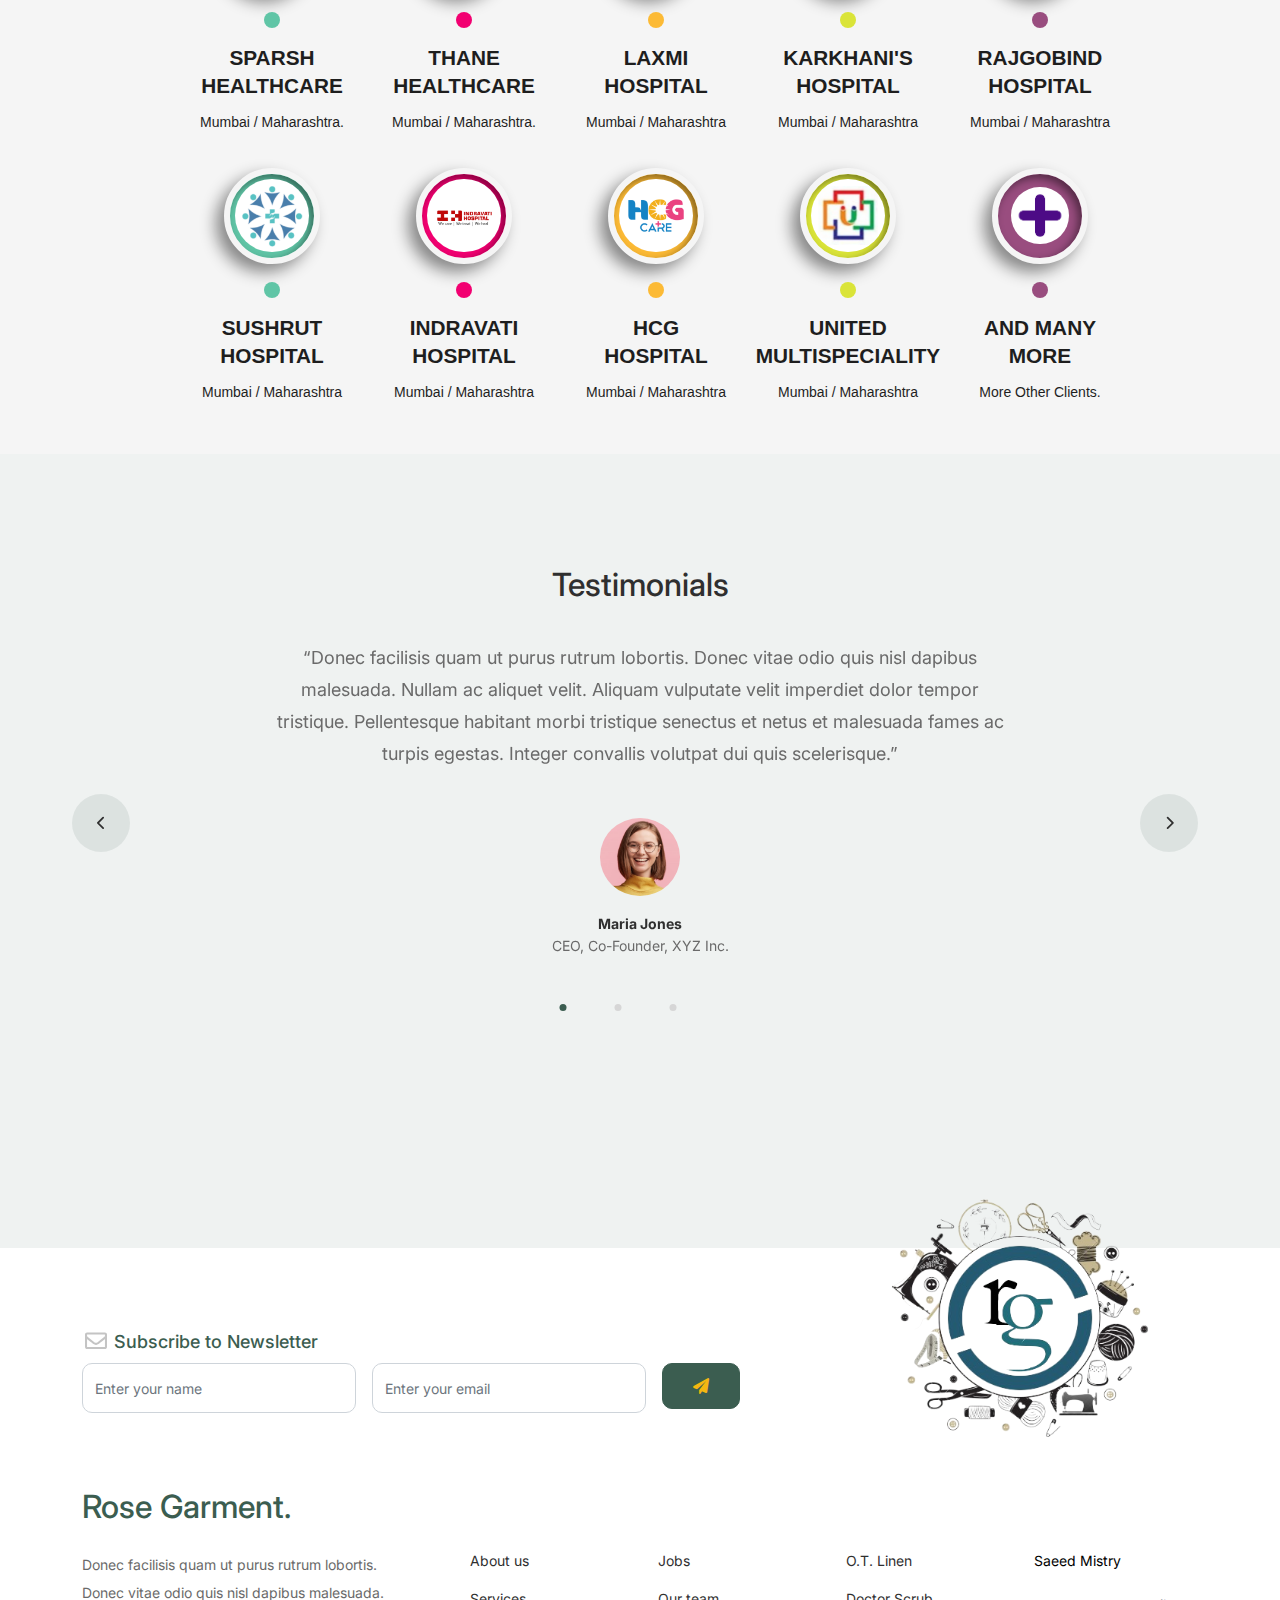
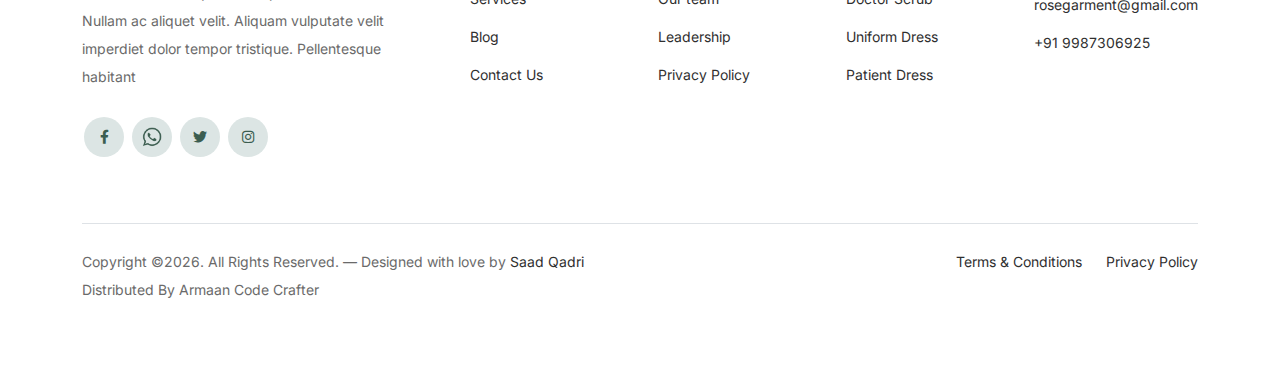
<file: services.html>
<!-- /*
* Bootstrap 5
* Template Name: Furni
* Template Author: Untree.co
* Template URI: https://untree.co/
* License: https://creativecommons.org/licenses/by/3.0/
*/ -->
<!doctype html>
<html lang="en">
<head>
  <meta charset="utf-8">
  <meta name="viewport" content="width=device-width, initial-scale=1, shrink-to-fit=no">
  <meta name="author" content="Untree.co">
  <link rel="shortcut icon" href="favicon.png">

  <meta name="description" content="" />
  <meta name="keywords" content="bootstrap, bootstrap4" />

		<!-- Bootstrap CSS -->
		<link href="css/bootstrap.min.css" rel="stylesheet">
		<link href="https://cdnjs.cloudflare.com/ajax/libs/font-awesome/6.0.0-beta3/css/all.min.css" rel="stylesheet">
		<link href="css/tiny-slider.css" rel="stylesheet">
		<link href="css/style.css" rel="stylesheet">
		<title>Furni Free Bootstrap 5 Template for Furniture and Interior Design Websites by Untree.co </title>
	</head>

	<body>

		<!-- Start Header/Navigation -->
		<nav class="custom-navbar navbar navbar navbar-expand-md navbar-dark bg-dark" arial-label="Furni navigation bar">

			<div class="container">
				<a class="navbar-brand" href="index.html">Rose Garment<span>.</span></a>

				<button class="navbar-toggler" type="button" data-bs-toggle="collapse" data-bs-target="#navbarsFurni" aria-controls="navbarsFurni" aria-expanded="false" aria-label="Toggle navigation">
					<span class="navbar-toggler-icon"></span>
				</button>

				<div class="collapse navbar-collapse" id="navbarsFurni">
					<ul class="custom-navbar-nav navbar-nav ms-auto mb-2 mb-md-0">
						<li class="nav-item">
							<a class="nav-link" href="index.html">Home</a>
						</li>
						<li><a class="nav-link" href="shop.html">Shop</a></li>
						<li><a class="nav-link" href="about.html">About us</a></li>
						<li class="active"><a class="nav-link" href="services.html">Services</a></li>
						<li><a class="nav-link" href="blog.html">Blog</a></li>
						<li><a class="nav-link" href="contact.html">Contact us</a></li>
					</ul>

					<ul class="custom-navbar-cta navbar-nav mb-2 mb-md-0 ms-5">
						<li><a class="nav-link" href="#"><img src="images/user.svg"></a></li>
						<li><a class="nav-link" href="cart.html"><img src="images/cart.svg"></a></li>
					</ul>
				</div>
			</div>
				
		</nav>
		<!-- End Header/Navigation -->

		<!-- Start Hero Section -->
			<div class="hero">
				<div class="container">
					<!-- <div class="row justify-content-between">
						<div class="col-lg-5">
							<div class="intro-excerpt">
								<h1>Services</h1>
								<p class="mb-4">Donec vitae odio quis nisl dapibus malesuada. Nullam ac aliquet velit. Aliquam vulputate velit imperdiet dolor tempor tristique.</p>
								<p><a href="" class="btn btn-secondary me-2">Shop Now</a><a href="#" class="btn btn-white-outline">Explore</a></p>
							</div>
						</div>
						<div class="col-lg-7">
							<div class="hero-img-wrap">
								<img src="images/couch.png" class="img-fluid">
							</div>
						</div>
					</div> -->
					<img src="images/service.png" class="img-fluid" style="width: 70rem; border-radius: 1rem;" >
				</div>
			</div>
			<div class="d-grid gap-2 col-6 mx-auto">
				<!-- <button class="btn btn-primary" type="button" style="margin-top: 1rem;">Download Brochure</button> -->
				<a href="Download Stuff/Rose Garment Rate List 2024 Final.pdf" id="btn" download="Rose Garment Rate List">Download Rate List</a>
				<a href="#" id="btn" download="Rose Garment Rate List">Get Enquiry</a>
				<!-- <button class="btn btn-primary" type="button">Get Enquiry</button> -->
			  </div>
		<!-- End Hero Section -->

		

		<!-- Start Why Choose Us Section -->
		<div class="why-choose-section">
			<div class="container">
				
				
				<div class="row my-5">
					<div class="col-6 col-md-6 col-lg-6 mb-2">
						<div class="feature">
							<div class="icon">
								<img src="images/truck.svg" alt="Image" class="imf-fluid">
							</div>
							<h3>Fast &amp; Free Shipping</h3>
							<p>Enjoy lightning-fast delivery with our complimentary shipping service, ensuring your order reaches you promptly and hassle-free.</p>
						</div>
					</div>

					<div class="col-6 col-md-6 col-lg-6 mb-2">
						<div class="feature">
							<div class="icon">
								<img src="images/bag.svg" alt="Image" class="imf-fluid">
							</div>
							<h3>Easy to Shop</h3>
							<p>Shop effortlessly with our user-friendly platform, offering a seamless browsing experience and hassle-free checkout for your convenience</p>
						</div>
					</div>

					<div class="col-6 col-md-6 col-lg-6 mb-2">
						<div class="feature">
							<div class="icon">
								<img src="images/support.svg" alt="Image" class="imf-fluid">
							</div>
							<h3>24/7 Support</h3>
							<p>
								We're here for you anytime. Need help? Reach out day or night, and we'll assist you right away.
							</p>
						</div>
					</div>
					
					<div class="col-6 col-md-6 col-lg-6 mb-2">
						<div class="feature">
							<div class="icon">
								<img src="images/delivery-date-svgrepo-com.svg" alt="Image" style="height: 2.5rem;" class="imf-fluid">
							</div>
							<h3>36 hours*</h3>
							<p>All O.T. Cloth Item Will Be Delivered Within 36 Hours*</p>
						</div>
					</div>

				</div>
			
			</div>
		</div>
		<!-- End Why Choose Us Section -->

		<!-- Start Product Section -->
		<div class="product-section" style="padding: 1rem;">
			<div class="container">
				<div class="row">

					<!-- Start Column 1 -->
					<div class="col-md-12 col-lg-12 mb-5 mb-lg-0">
						<h2 class="mb-4 section-title">Crafted with excellent material.</h2>
						<p class="mb-4">"At <b>ROSE GARMENT</b>, we specialize in crafting hospital linen clothes with exceptional attention to quality and durability. Each garment is meticulously crafted using premium materials to ensure comfort, longevity, and hygienic performance in healthcare environments. Our commitment to excellence extends to every stitch, providing healthcare professionals with attire they can trust."</p>
						<p><a href="shop.html" class="btn" id="Explore-Button">Explore</a></p>
					</div> 
					<!-- End Column 1 -->

					<!-- Start Column 2 -->
					<div class="col-12 col-md-4 col-lg-3 mb-5 mb-md-0">
						<a class="product-item" href="ot-linen.html">
							<img src="images/0-O.T.-Gown{R}.png" class="img-fluid product-thumbnail">
							<h3 class="product-title">O.T. Linen's</h3>
							<strong class="product-price">Click Here</strong>

							<span class="icon-cross">
								<img src="images/cross.svg" class="img-fluid">
							</span>
						</a>
					</div> 
					<!-- End Column 2 -->

					<!-- Start Column 3 -->
					<div class="col-12 col-md-4 col-lg-3 mb-5 mb-md-0">
						<a class="product-item" href="doctorscrub.html">
							<img src="images/0-Nurse-top-pant-chinese-color.png" class="img-fluid product-thumbnail">
							<h3 class="product-title">Doctor Scrub's</h3>
							<strong class="product-price">Click Here</strong>

							<span class="icon-cross">
								<img src="images/cross.svg" class="img-fluid">
							</span>
						</a>
					</div>
					<!-- End Column 3 -->

					<!-- Start Column 4 -->
					<div class="col-12 col-md-4 col-lg-3 mb-5 mb-md-0">
						<a class="product-item" href="patientdress.html">
							<img src="images/0-Border-Patti-Saree.png" class="img-fluid product-thumbnail">
							<h3 class="product-title">Patient Dress's</h3>
							<strong class="product-price">Click Here</strong>

							<span class="icon-cross">
								<img src="images/cross.svg" class="img-fluid">
							</span>
						</a>
					</div>
					<!-- End Column 4 -->

					<!-- Start Column 4 -->
					<div class="col-12 col-md-4 col-lg-3 mb-5 mb-md-0">
						<a class="product-item" href="patientdress.html">
							<img src="images/0-Nurse-Top-Pant-Bone-Pocket-Pattern.png" class="img-fluid product-thumbnail">
							<h3 class="product-title">Uniform Dress's</h3>
							<strong class="product-price">Click Here</strong>

							<span class="icon-cross">
								<img src="images/cross.svg" class="img-fluid">
							</span>
						</a>
					</div>
					<!-- End Column 4 -->

				</div>
			</div>
		</div>
		<!-- End Product Section -->

		

		<div class="service-body">
		<h1 id="service-heading">Our Clients</h1>
			<ul id="service-ul">
				<li style="--accent-color:#60c5a6" id="service-li" >
					<div class="iconf">
						<img src="images/AIMS hosp.jpeg" style="height: 4.6rem; border-radius: 50%; " alt="">
					</div>
					<div class="title">AIMS  Hospital</div>
					<div class="descr">Mumbai / Maharashtra.</div>
					<a href="Feedback-1.html">Click Here</a>
				</li>
				<li style="--accent-color:#f20071" id="service-li">
					<div class="iconf">
						<img src="images/nidan venture.jpeg" style="height: 4.6rem; border-radius: 50%; " alt="">
					</div>
					<div class="title">Nidan Ventures</div>
					<div class="descr">Mumbai / Maharashtra.</div>
				</li>
				<li style="--accent-color:#FCBA35" id="service-li">
					<div class="iconf">
						<img src="images/Ayush Hosp.png" style="height: 4.6rem; border-radius: 50%;" alt="">
					</div>
					<div class="title">Ayush Hospital</div>
					<div class="descr">Mumbai / Maharashtra.</div>
				</li>
				<li style="--accent-color:#DAE438" id="service-li">
					<div class="iconf">
						<img src="images/Ojas Eye.png" style="height: 4.6rem; border-radius: 50%; " alt="">
					</div>
					<div class="title">Ojas Eye Hospital</div>
					<div class="descr">Mumbai / Maharashtra.</div>
				</li>
				<li style="--accent-color:#994D7F" id="service-li">
					<div class="iconf">
						<img src="images/century rayon hosp.png" style="height: 4.6rem; border-radius: 50%;" alt="">
					</div>
					<div class="title">Century Rayon </div>
					<div class="descr">Mumbai / Maharashtra.</div>
				</li>
				<li style="--accent-color:#60c5a6" id="service-li">
					<div class="iconf">
						<img src="images/chiranjeevi.png" style="height: 4.6rem; border-radius: 50%;" alt="">
					</div>
					<div class="title">Chiranjeevi Hospital </div>
					<div class="descr">Mumbai / Maharashtra.</div>
				</li>
				<li style="--accent-color:#f20071" id="service-li">
					<div class="iconf">
						<img src="images/Jan Kalyan.png" style="height: 4.6rem; border-radius: 50%; " alt="">
					</div>
					<div class="title">Jan Kalyan Hospital</div>
					<div class="descr">Mumbai / Maharashtra.</div>
				</li>
				<li style="--accent-color:#FCBA35" id="service-li">
					<div class="iconf">
						<img src="images/vedant.png" style="height: 4.6rem; border-radius: 50%;" alt="">
					</div>
					<div class="title">vedant Hospital</div>
					<div class="descr">Mumbai / Maharashtra.</div>
				</li>
				<li style="--accent-color:#DAE438" id="service-li">
					<div class="iconf">
						<img src="images/maxilife hosp.png" style="height: 4.6rem; border-radius: 50%;" alt="">
					</div>
					<div class="title">Maxilife Hospital</div>
					<div class="descr">Mumbai / Maharashtra.</div>
				</li>
				<li style="--accent-color:#994D7F" id="service-li">
					<div class="iconf">
						<img src="images/surekha hosp.png" style="height: 4.6rem; border-radius: 50%;" alt="">
					</div>
					<div class="title">Surekha Hospital</div>
					<div class="descr">Mumbai / Maharashtra.</div>
				</li>
				<li style="--accent-color:#60c5a6" id="service-li">
					<div class="iconf">
						<img src="images/lake hosp.png" style="height: 4.6rem; border-radius: 50%;" alt="">
					</div>
					<div class="title">Lake city Hospital</div>
					<div class="descr">Mumbai / Maharashtra.</div>
				</li>
				<li style="--accent-color:#f20071" id="service-li">
					<div class="iconf">
						<img src="images/Parel Hospital.png" style="height: 4.6rem; border-radius: 50%;" alt="">
					</div>
					<div class="title">Parel Hospital</div>
					<div class="descr">Mumbai / Maharashtra.</div>
				</li>
				<li style="--accent-color:#FCBA35" id="service-li">
					<div class="iconf">
						<img src="images/Nipun hosp.png" style="height: 4.6rem; border-radius: 50%;" alt="">
					</div>
					<div class="title">Nipun Hospital</div>
					<div class="descr">Mumbai / Maharashtra.</div>
				</li>
				<li style="--accent-color:#DAE438" id="service-li">
					<div class="iconf">
						<img src="images/srv hosp.png" style="height: 4.6rem; border-radius: 50%;" alt="">
					</div>
					<div class="title">SRV Mamata Hospital</div>
					<div class="descr">Mumbai / Maharashtra.</div>
				</li>
				<li style="--accent-color:#994D7F" id="service-li">
					<div class="iconf">
						<img src="images/ussp.png" style="height: 4.6rem; border-radius: 50%;" alt="">
					</div>
					<div class="title">Upasani Super</div>
					<div class="descr">Mumbai / Maharashtra.</div>
				</li>
				<li style="--accent-color:#60c5a6" id="service-li">
					<div class="iconf">
						<img src="images/sparsh.png" style="height: 4.6rem; border-radius: 50%;" alt="">
					</div>
					<div class="title">Sparsh  Healthcare</div>
					<div class="descr">Mumbai / Maharashtra.</div>
				</li>
				<li style="--accent-color:#f20071" id="service-li">
					<div class="iconf">
						<img src="images/thane healthcare.png" style="height: 4.6rem; border-radius: 50%;" alt="">
					</div>
					<div class="title">Thane Healthcare </div>
					<div class="descr">Mumbai / Maharashtra.</div>
				</li>
				<li style="--accent-color:#FCBA35" id="service-li">
					<div class="iconf">
						<img src="images/laxmi hosp.png" style="height: 4.6rem; border-radius: 50%; " alt="">
					</div>
					<div class="title">Laxmi Hospital</div>
					<div class="descr">Mumbai / Maharashtra</div>
				</li>
				<li style="--accent-color:#DAE438" id="service-li">
					<div class="iconf">
						<img src="images/karkhan's hosp.png" style="height: 4.6rem; border-radius: 50%;" alt="">
					</div>
					<div class="title">Karkhani's Hospital</div>
					<div class="descr">Mumbai / Maharashtra</div>
				</li>
				<li style="--accent-color:#994D7F" id="service-li">
					<div class="iconf">
						<img src="images/rajgovind hosp.png" style="height: 4.6rem; border-radius: 50%; " alt="">
					</div>
					<div class="title">Rajgobind Hospital</div>
					<div class="descr">Mumbai / Maharashtra</div>
				</li>
				<li style="--accent-color:#60c5a6" id="service-li">
					<div class="iconf">
						<img src="images/sushrut hosp.png" style="height: 4.6rem; border-radius: 50%;" alt="">
					</div>
					<div class="title">Sushrut Hospital</div>
					<div class="descr">Mumbai / Maharashtra</div>
				</li>
				<li style="--accent-color:#f20071" id="service-li">
					<div class="iconf">
						<img src="images/indravti hosp.png" style="height: 4.6rem; border-radius: 50%;" alt="">
					</div>
					<div class="title">Indravati Hospital</div>
					<div class="descr">Mumbai / Maharashtra</div>
				</li>
				<li style="--accent-color:#FCBA35" id="service-li">
					<div class="iconf">
						<img src="images/hcg.png" style="height: 4.6rem; border-radius: 50%;" alt="">
					</div>
					<div class="title">HCG <br> Hospital</div>
					<div class="descr">Mumbai / Maharashtra</div>
				</li>
				<li style="--accent-color:#DAE438" id="service-li">
					<div class="iconf">
						<img src="images/United Hosp.png" style="height: 4.6rem; border-radius: 50%;" alt="">
					</div>
					<div class="title">United multispeciality</div>
					<div class="descr">Mumbai / Maharashtra</div>
				</li>
				<li style="--accent-color:#994D7F" id="service-li">
					<div class="iconf">
						<img src="images/More Hosp.png" style="height: 3.6rem; border-radius: 50%;" alt="">
					</div>
					<div class="title">And Many More</div>
					<div class="descr">More Other Clients.</div>
				</li>
			</ul>
			<!-- <div class="creditss">
				<a target="_blank" href="https://www.freepik.com/premium-vector/modern-3d-infographic-template-with-5-steps-success_5957879.htm">inspired by</a>
			</div> -->
		</div>
		

		

		<!-- Start Testimonial Slider -->
		<div class="testimonial-section before-footer-section">
			<div class="container">
				<div class="row">
					<div class="col-lg-7 mx-auto text-center">
						<h2 class="section-title">Testimonials</h2>
					</div>
				</div>

				<div class="row justify-content-center">
					<div class="col-lg-12">
						<div class="testimonial-slider-wrap text-center">

							<div id="testimonial-nav">
								<span class="prev" data-controls="prev"><span class="fa fa-chevron-left"></span></span>
								<span class="next" data-controls="next"><span class="fa fa-chevron-right"></span></span>
							</div>

							<div class="testimonial-slider">
								
								<div class="item">
									<div class="row justify-content-center">
										<div class="col-lg-8 mx-auto">

											<div class="testimonial-block text-center">
												<blockquote class="mb-5">
													<p>&ldquo;Donec facilisis quam ut purus rutrum lobortis. Donec vitae odio quis nisl dapibus malesuada. Nullam ac aliquet velit. Aliquam vulputate velit imperdiet dolor tempor tristique. Pellentesque habitant morbi tristique senectus et netus et malesuada fames ac turpis egestas. Integer convallis volutpat dui quis scelerisque.&rdquo;</p>
												</blockquote>

												<div class="author-info">
													<div class="author-pic">
														<img src="images/person-1.png" alt="Maria Jones" class="img-fluid">
													</div>
													<h3 class="font-weight-bold">Maria Jones</h3>
													<span class="position d-block mb-3">CEO, Co-Founder, XYZ Inc.</span>
												</div>
											</div>

										</div>
									</div>
								</div> 
								<!-- END item -->

								<div class="item">
									<div class="row justify-content-center">
										<div class="col-lg-8 mx-auto">

											<div class="testimonial-block text-center">
												<blockquote class="mb-5">
													<p>&ldquo;Donec facilisis quam ut purus rutrum lobortis. Donec vitae odio quis nisl dapibus malesuada. Nullam ac aliquet velit. Aliquam vulputate velit imperdiet dolor tempor tristique. Pellentesque habitant morbi tristique senectus et netus et malesuada fames ac turpis egestas. Integer convallis volutpat dui quis scelerisque.&rdquo;</p>
												</blockquote>

												<div class="author-info">
													<div class="author-pic">
														<img src="images/person-1.png" alt="Maria Jones" class="img-fluid">
													</div>
													<h3 class="font-weight-bold">Maria Jones</h3>
													<span class="position d-block mb-3">CEO, Co-Founder, XYZ Inc.</span>
												</div>
											</div>

										</div>
									</div>
								</div> 
								<!-- END item -->

								<div class="item">
									<div class="row justify-content-center">
										<div class="col-lg-8 mx-auto">

											<div class="testimonial-block text-center">
												<blockquote class="mb-5">
													<p>&ldquo;Donec facilisis quam ut purus rutrum lobortis. Donec vitae odio quis nisl dapibus malesuada. Nullam ac aliquet velit. Aliquam vulputate velit imperdiet dolor tempor tristique. Pellentesque habitant morbi tristique senectus et netus et malesuada fames ac turpis egestas. Integer convallis volutpat dui quis scelerisque.&rdquo;</p>
												</blockquote>

												<div class="author-info">
													<div class="author-pic">
														<img src="images/person-1.png" alt="Maria Jones" class="img-fluid">
													</div>
													<h3 class="font-weight-bold">Maria Jones</h3>
													<span class="position d-block mb-3">CEO, Co-Founder, XYZ Inc.</span>
												</div>
											</div>

										</div>
									</div>
								</div> 
								<!-- END item -->

							</div>

						</div>
					</div>
				</div>
			</div>
		</div>
		<!-- End Testimonial Slider -->

		

		<!-- Start Footer Section -->
		<footer class="footer-section">
			<div class="container relative">

				<div class="sofa-img">
					<img src="images/RG Logo.png" alt="Image" class="img-fluid">
				</div>

				<div class="row">
					<div class="col-lg-8">
						<div class="subscription-form">
							<h3 class="d-flex align-items-center"><span class="me-1"><img src="images/envelope-outline.svg" alt="Image" class="img-fluid"></span><span>Subscribe to Newsletter</span></h3>

							<form action="#" class="row g-3">
								<div class="col-auto">
									<input type="text" class="form-control" placeholder="Enter your name">
								</div>
								<div class="col-auto">
									<input type="email" class="form-control" placeholder="Enter your email">
								</div>
								<div class="col-auto">
									<button class="btn btn-primary">
										<span class="fa fa-paper-plane"></span>
									</button>
								</div>
							</form>

						</div>
					</div>
				</div>

				<div class="row g-5 mb-5">
					<div class="col-lg-4">
						<div class="mb-4 footer-logo-wrap"><a href="index.html" class="footer-logo">Rose Garment<span>.</span></a></div>
						<p class="mb-4">Donec facilisis quam ut purus rutrum lobortis. Donec vitae odio quis nisl dapibus malesuada. Nullam ac aliquet velit. Aliquam vulputate velit imperdiet dolor tempor tristique. Pellentesque habitant</p>

						<ul class="list-unstyled custom-social">
							<li><a href="https://www.youtube.com/"><span class="fa fa-brands fa-facebook-f"></span></a></li>
							<li><a href="https://wa.me/+91 9821188371"><span><img src="images/whatsapp-icon.png" style="height: 1.3rem; margin-top: -0.2rem;" alt=""></span></a></li>
							<li><a href="#"><span class="fa fa-brands fa-twitter"></span></a></li>
							<li><a href="#"><span class="fa fa-brands fa-instagram"></span></a></li>
						</ul>
					</div>

					<div class="col-lg-8">
						<div class="row links-wrap">
							<div class="col-6 col-sm-6 col-md-3">
								<ul class="list-unstyled">
									<li><a href="about.html">About us</a></li>
									<li><a href="services.html">Services</a></li>
									<li><a href="blog.html">Blog</a></li>
									<li><a href="contact.html">Contact Us</a></li>
								</ul>
							</div>

							<div class="col-6 col-sm-6 col-md-3">
								<ul class="list-unstyled">
									<li><a href="#">Jobs</a></li>
									<li><a href="#">Our team</a></li>
									<li><a href="#">Leadership</a></li>
									<li><a href="#">Privacy Policy</a></li>
								</ul>
							</div>

							<div class="col-6 col-sm-6 col-md-3">
								<ul class="list-unstyled">
									<li><a href="ot-linen.html">O.T. Linen</a></li>
									<li><a href="doctorscrub.html">Doctor Scrub</a></li>
									<li><a href="uniform.html">Uniform Dress</a></li>
									<li><a href="patientdress.html">Patient Dress</a></li>
								</ul>
							</div>

							<div class="col-6 col-sm-6 col-md-3">
								<ul class="list-unstyled">
									<li><p style="color: black;">Saeed Mistry</p></li>
									<li><a href="mailto:armaanqadro096@gmail.com">rosegarment@gmail.com</a></li>
									<li><a href="tel://+91 9987306925">+91 9987306925</a></li>
								</ul>
							</div>
						</div>
					</div>

				</div>

				<div class="border-top copyright">
					<div class="row pt-4">
						<div class="col-lg-6">
							<p class="mb-2 text-center text-lg-start">Copyright &copy;<script>document.write(new Date().getFullYear());</script>. All Rights Reserved. &mdash; Designed with love by <a href="https://untree.co">Saad Qadri</a> Distributed By <a hreff="https://themewagon.com">Armaan Code Crafter</a>  <!-- License information: https://untree.co/license/ -->
            </p>
						</div>

						<div class="col-lg-6 text-center text-lg-end">
							<ul class="list-unstyled d-inline-flex ms-auto">
								<li class="me-4"><a href="#">Terms &amp; Conditions</a></li>
								<li><a href="#">Privacy Policy</a></li>
							</ul>
						</div>

					</div>
				</div>

			</div>
		</footer>
		<!-- End Footer Section -->


		<script src="js/bootstrap.bundle.min.js"></script>
		<script src="js/tiny-slider.js"></script>
		<script src="js/custom.js"></script>
	</body>

</html>
</file>
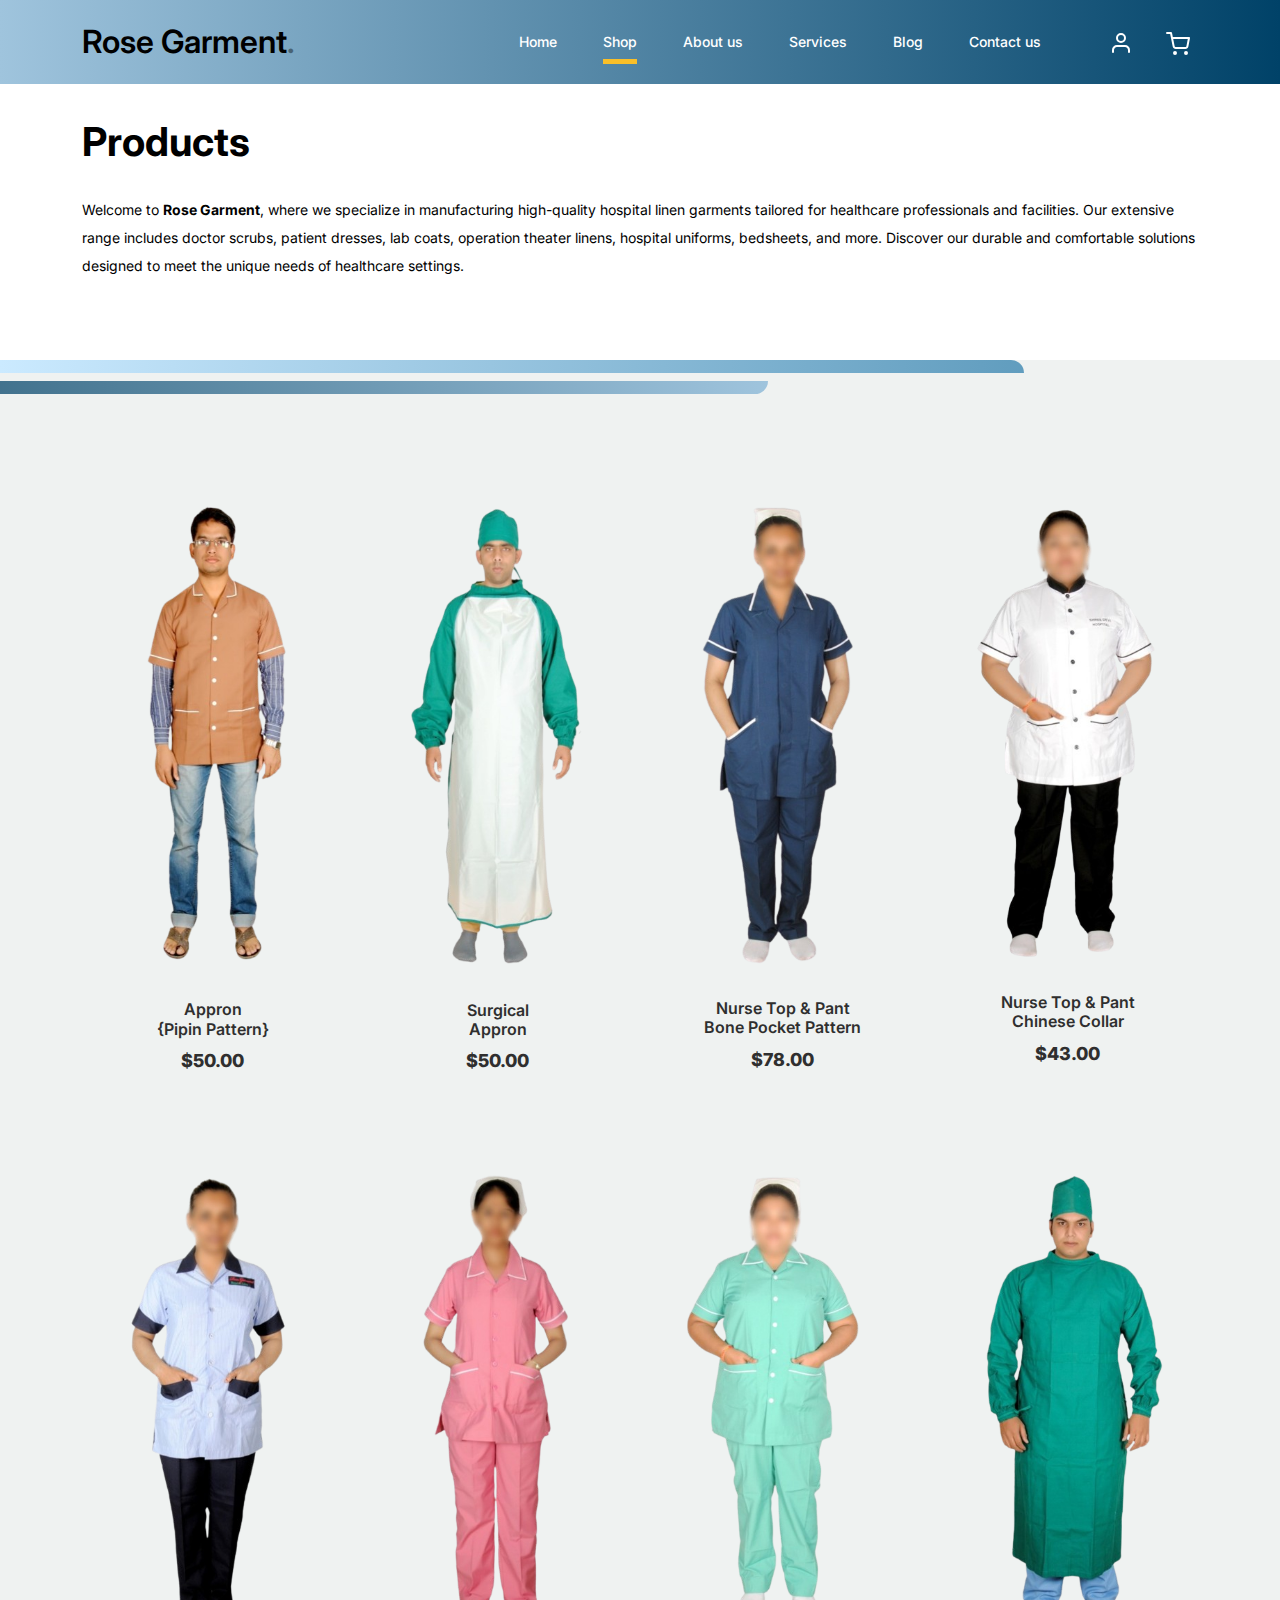
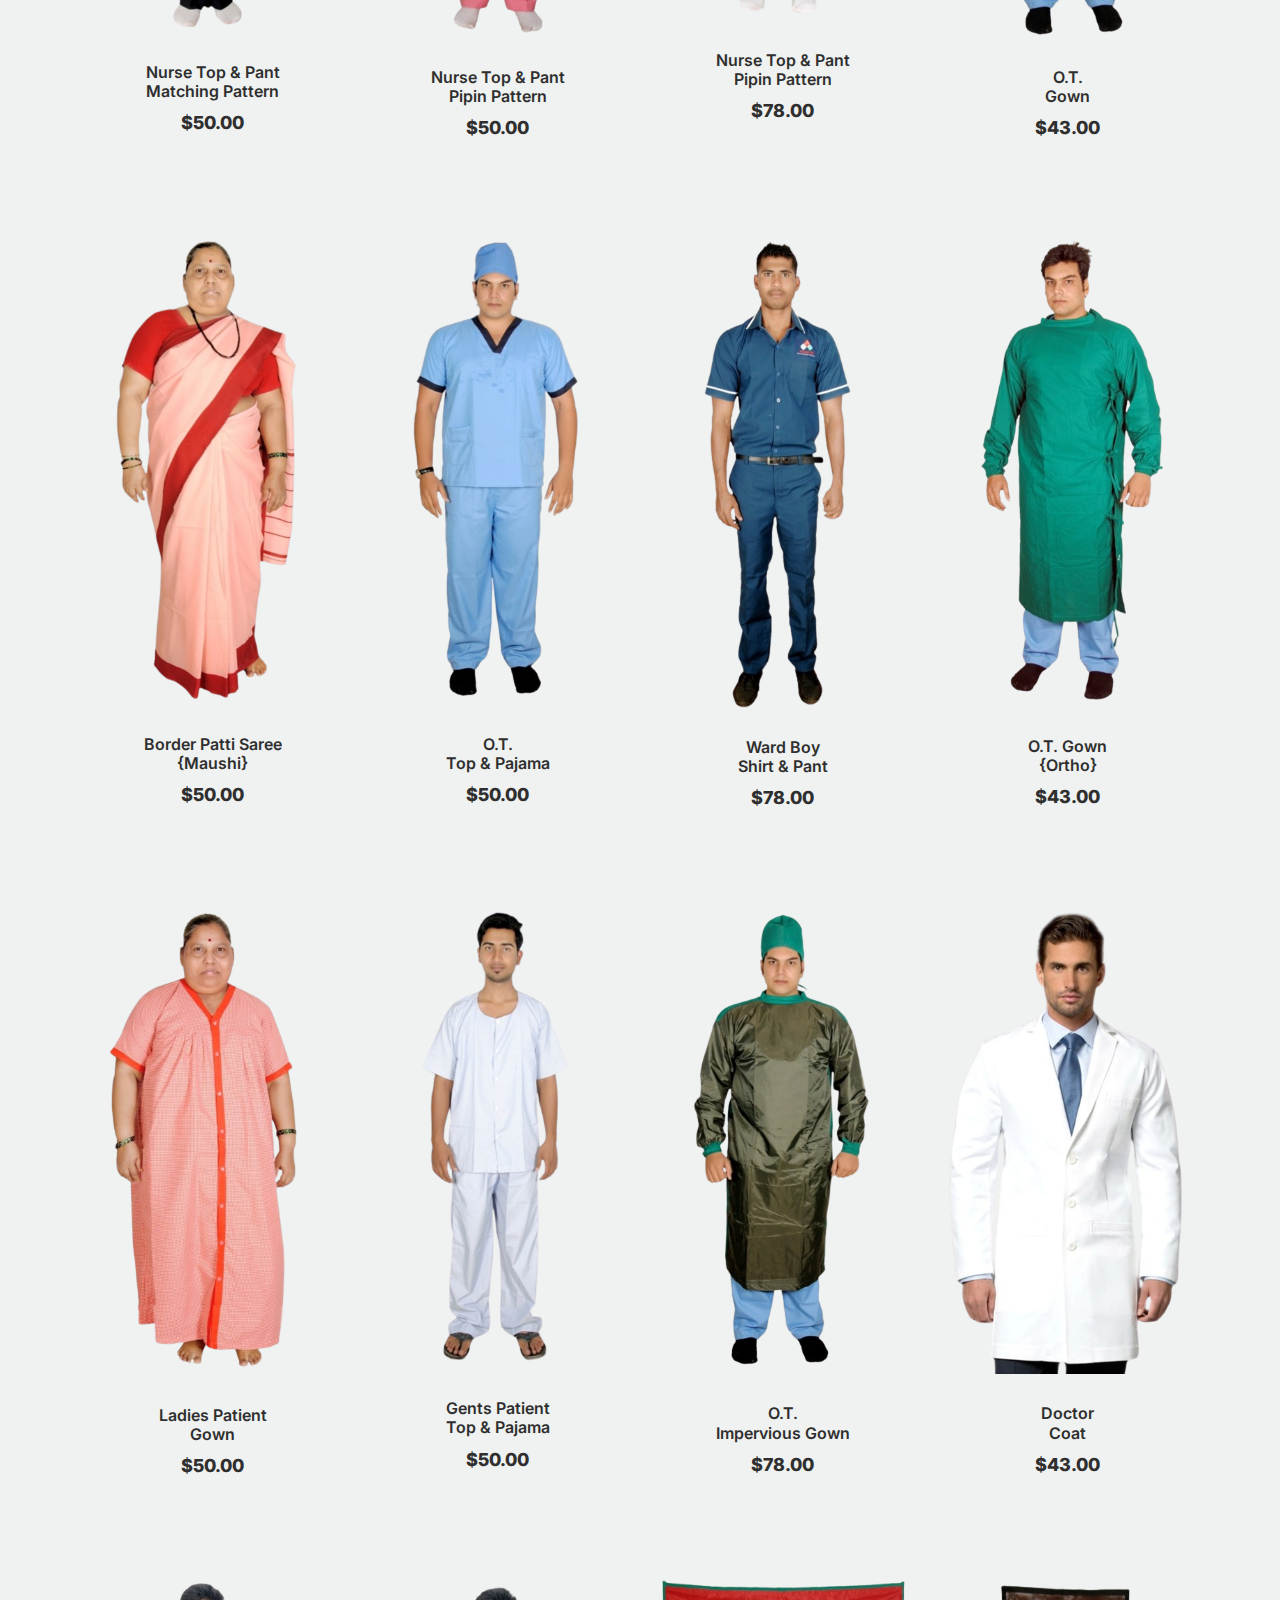
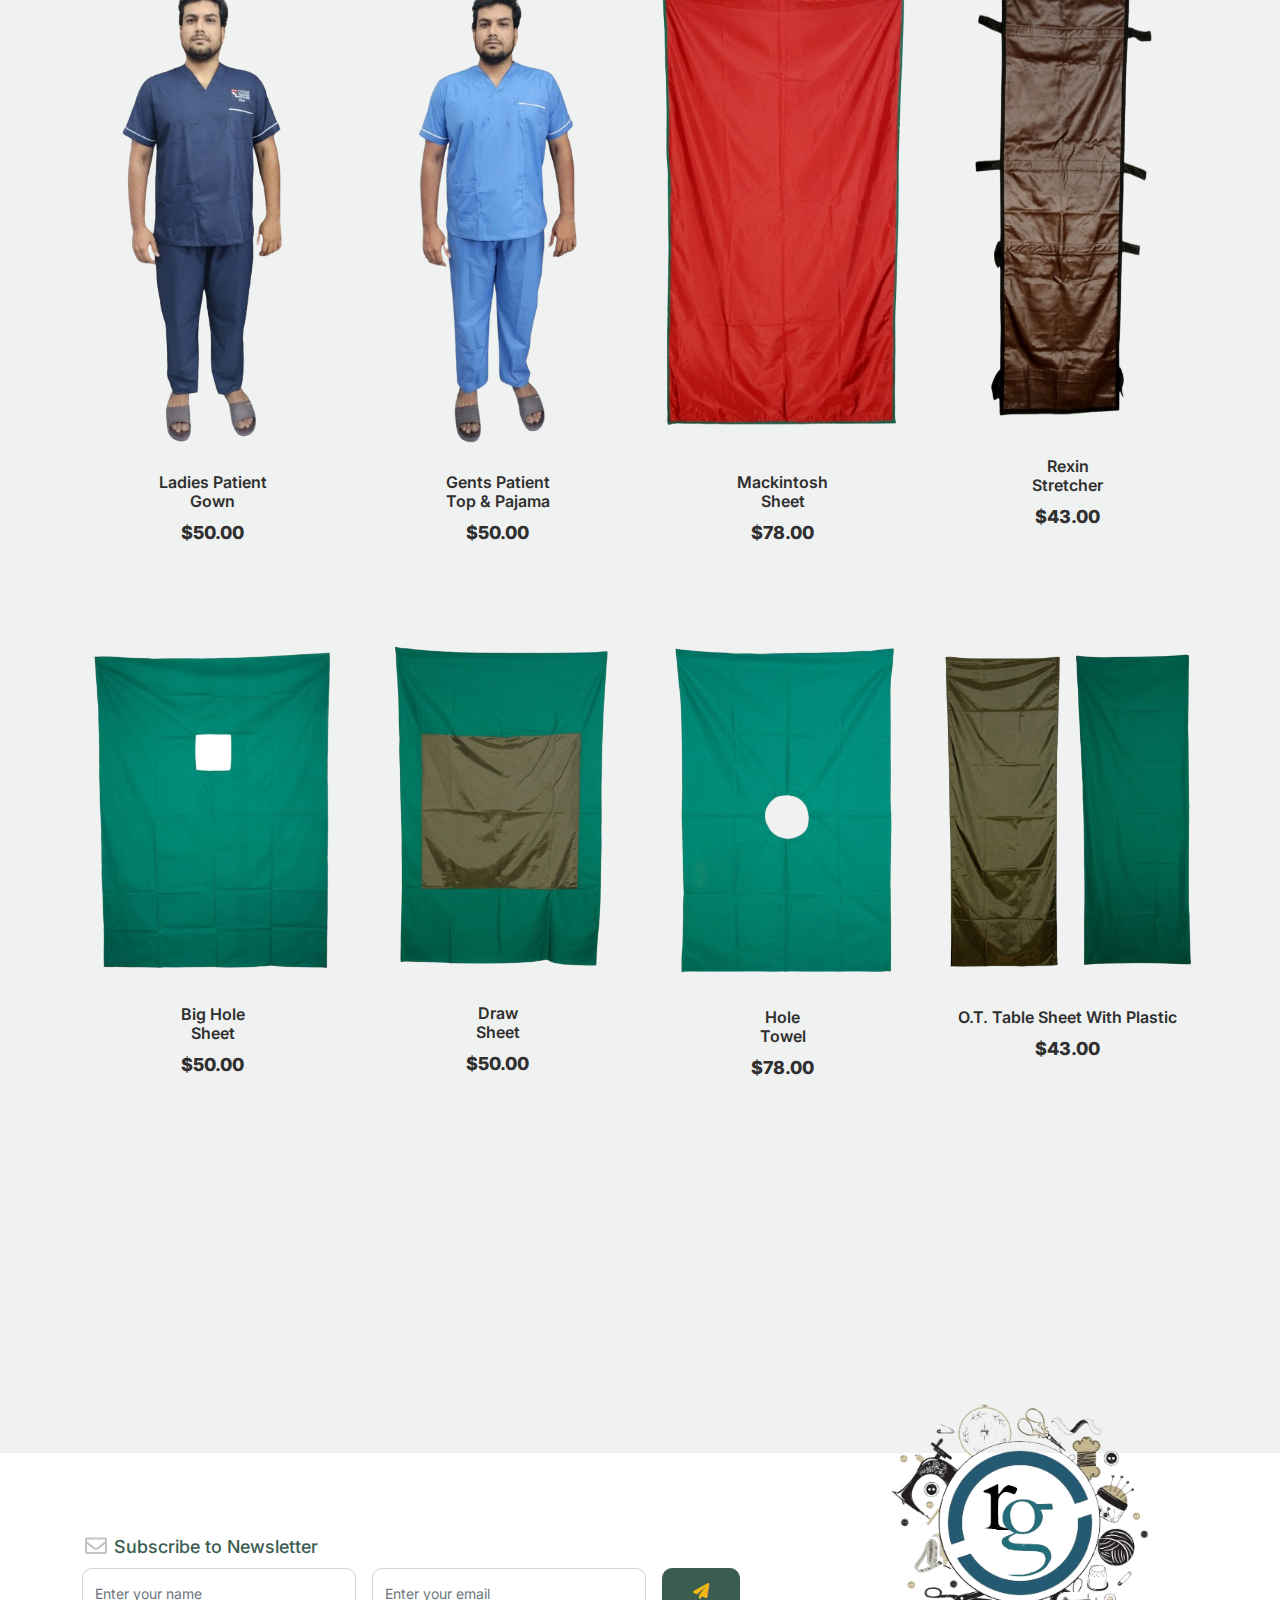
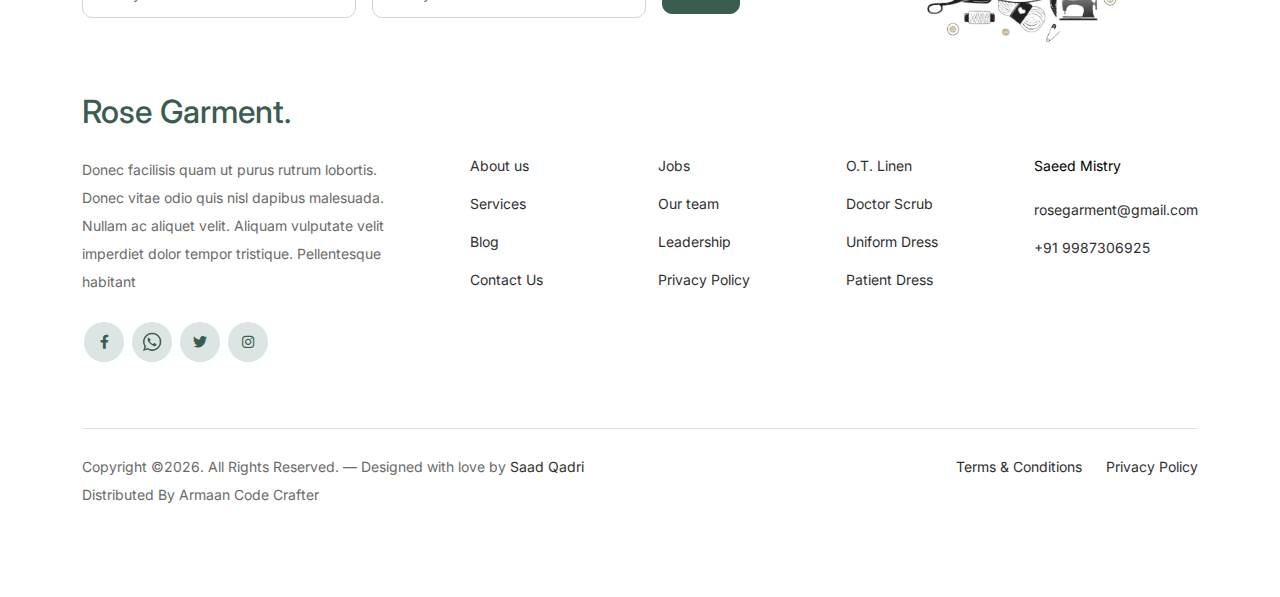
<file: shop.html>
<!-- /*
* Bootstrap 5
* Template Name: Furni
* Template Author: Untree.co
* Template URI: https://untree.co/
* License: https://creativecommons.org/licenses/by/3.0/
*/ -->
<!doctype html>
<html lang="en">
<head>
  <meta charset="utf-8">
  <meta name="viewport" content="width=device-width, initial-scale=1, shrink-to-fit=no">
  <meta name="author" content="Untree.co">
  <link rel="shortcut icon" href="favicon.png">

  <meta name="description" content="" />
  <meta name="keywords" content="bootstrap, bootstrap4" />

		<!-- Bootstrap CSS -->
		<link href="css/bootstrap.min.css" rel="stylesheet">
		<link href="https://cdnjs.cloudflare.com/ajax/libs/font-awesome/6.0.0-beta3/css/all.min.css" rel="stylesheet">
		<link href="css/tiny-slider.css" rel="stylesheet">
		<link href="css/style.css" rel="stylesheet">
		<title>Rose Garment </title>
	</head>

	<body>

		<!-- Start Header/Navigation -->
		<nav class="custom-navbar navbar navbar navbar-expand-md navbar-dark bg-dark" arial-label="Furni navigation bar">

			<div class="container">
				<a class="navbar-brand" href="index.html">Rose Garment<span>.</span></a>

				<button class="navbar-toggler" type="button" data-bs-toggle="collapse" data-bs-target="#navbarsFurni" aria-controls="navbarsFurni" aria-expanded="false" aria-label="Toggle navigation">
					<span class="navbar-toggler-icon"></span>
				</button>

				<div class="collapse navbar-collapse" id="navbarsFurni">
					<ul class="custom-navbar-nav navbar-nav ms-auto mb-2 mb-md-0">
						<li class="nav-item ">
							<a class="nav-link" href="index.html">Home</a>
						</li>
						<li class="active"><a class="nav-link" href="shop.html">Shop</a></li>
						<li><a class="nav-link" href="about.html">About us</a></li>
						<li><a class="nav-link" href="services.html">Services</a></li>
						<li><a class="nav-link" href="blog.html">Blog</a></li>
						<li><a class="nav-link" href="contact.html">Contact us</a></li>
					</ul>

					<ul class="custom-navbar-cta navbar-nav mb-2 mb-md-0 ms-5">
						<li><a class="nav-link" href="#"><img src="images/user.svg"></a></li>
						<li><a class="nav-link" href="cart.html"><img src="images/cart.svg"></a></li>
					</ul>
				</div>
			</div>
				
		</nav>
		<!-- End Header/Navigation -->

		<!-- Start Hero Section -->
			<div class="hero">
				<div class="container">
					<div class="row justify-content-between">
						<div class="col-lg-5">
							<div class="intro-excerpt">
								<h1>Products</h1>
							</div>
						</div>
						<div class="col-lg-12">
							<p>Welcome to <strong>Rose Garment</strong>, where we specialize in manufacturing high-quality hospital linen garments tailored for healthcare professionals and facilities. Our extensive range includes doctor scrubs, patient dresses, lab coats, operation theater linens, hospital uniforms, bedsheets, and more. Discover our durable and comfortable solutions designed to meet the unique needs of healthcare settings.</p>
						</div>
					</div>
				</div>
			</div>
			<div class="line-1"></div>
			<div class="line-2"></div>
			
		<!-- End Hero Section -->

		<div class="untree_co-section product-section before-footer-section">
		    <div class="container">
		      	<div class="row">

		      		<!-- Start Column 1 -->
					<div class="col-12 col-md-4 col-lg-3 mb-5">
						<a class="product-item" href="#">
							<img src="images/0-Appron-{Pipin-Pattern}.png" class="img-fluid product-thumbnail">
							<h3 class="product-title">Appron <br> {Pipin Pattern}</h3>
							<strong class="product-price">$50.00</strong>

							<span class="icon-cross">
								<img src="images/cross.svg" class="img-fluid">
							</span>
						</a>
					</div> 
					<!-- End Column 1 -->
						
					<!-- Start Column 2 -->
					<div class="col-12 col-md-4 col-lg-3 mb-5">
						<a class="product-item" href="#">
							<img src="images/0-Surgical-Pattern.png" class="img-fluid product-thumbnail">
							<h3 class="product-title">Surgical <br> Appron</h3>
							<strong class="product-price">$50.00</strong>

							<span class="icon-cross">
								<img src="images/cross.svg" class="img-fluid">
							</span>
						</a>
					</div> 
					<!-- End Column 2 -->

					<!-- Start Column 3 -->
					<div class="col-12 col-md-4 col-lg-3 mb-5">
						<a class="product-item" href="#">
							<img src="images/0-Nurse-Top-Pant-Bone-Pocket-Pattern.png" class="img-fluid product-thumbnail">
							<h3 class="product-title">Nurse Top & Pant <br> Bone Pocket Pattern</h3>
							<strong class="product-price">$78.00</strong>

							<span class="icon-cross">
								<img src="images/cross.svg" class="img-fluid">
							</span>
						</a>
					</div>
					<!-- End Column 3 -->

					<!-- Start Column 4 -->
					<div class="col-12 col-md-4 col-lg-3 mb-5">
						<a class="product-item" href="#">
							<img src="images/0-Nurse-top-pant-chinese-color.png" class="img-fluid product-thumbnail">
							<h3 class="product-title">Nurse Top & Pant <br> Chinese Collar</h3>
							<strong class="product-price">$43.00</strong>

							<span class="icon-cross">
								<img src="images/cross.svg" class="img-fluid">
							</span>
						</a>
					</div>
					<!-- End Column 4 -->


					<!-- Start Column 1 -->
					<div class="col-12 col-md-4 col-lg-3 mb-5">
						<a class="product-item" href="#">
							<img src="images/0-Nurse-top-Pant-Matching-Pattern.png" class="img-fluid product-thumbnail">
							<h3 class="product-title">Nurse Top & Pant <br> Matching Pattern</h3>
							<strong class="product-price">$50.00</strong>

							<span class="icon-cross">
								<img src="images/cross.svg" class="img-fluid">
							</span>
						</a>
					</div> 
					<!-- End Column 1 -->
						
					<!-- Start Column 2 -->
					<div class="col-12 col-md-4 col-lg-3 mb-5">
						<a class="product-item" href="#">
							<img src="images/0-Nurse-top-Pant-Pipin-Pattern-2.png" class="img-fluid product-thumbnail">
							<h3 class="product-title">Nurse Top & Pant <br> Pipin Pattern</h3>
							<strong class="product-price">$50.00</strong>

							<span class="icon-cross">
								<img src="images/cross.svg" class="img-fluid">
							</span>
						</a>
					</div> 
					
					<!-- End Column 2 -->

					<!-- Start Column 3 -->
					<div class="col-12 col-md-4 col-lg-3 mb-5">
						<a class="product-item" href="#">
							<img src="images/0-Nurse-Top-Pant-Pipin-Pattern.png" class="img-fluid product-thumbnail">
							<h3 class="product-title">Nurse Top & Pant <br> Pipin Pattern</h3>
							<strong class="product-price">$78.00</strong>

							<span class="icon-cross">
								<img src="images/cross.svg" class="img-fluid">
							</span>
						</a>
					</div>
					<!-- End Column 3 -->

					<!-- Start Column 4 -->
					<div class="col-12 col-md-4 col-lg-3 mb-5">
						<a class="product-item" href="#">
							<img src="images/0-O.T.-Gown{R}.png" class="img-fluid product-thumbnail">
							<h3 class="product-title">O.T. <br> Gown</h3>
							<strong class="product-price">$43.00</strong>

							<span class="icon-cross">
								<img src="images/cross.svg" class="img-fluid">
							</span>
						</a>
					</div>
					<!-- End Column 4 -->

					<!-- Start Column 1 -->
					<div class="col-12 col-md-4 col-lg-3 mb-5">
						<a class="product-item" href="#">
							<img src="images/0-Border-Patti-Saree.png" class="img-fluid product-thumbnail">
							<h3 class="product-title">Border Patti Saree<br>{Maushi}</h3>
							<strong class="product-price">$50.00</strong>

							<span class="icon-cross">
								<img src="images/cross.svg" class="img-fluid">
							</span>
						</a>
					</div> 
					<!-- End Column 1 -->
						
					<!-- Start Column 2 -->
					<div class="col-12 col-md-4 col-lg-3 mb-5">
						<a class="product-item" href="#">
							<img src="images/0-O.T.-Top-Pajama.png" class="img-fluid product-thumbnail">
							<h3 class="product-title">O.T. <br> Top & Pajama</h3>
							<strong class="product-price">$50.00</strong>

							<span class="icon-cross">
								<img src="images/cross.svg" class="img-fluid">
							</span>
						</a>
					</div> 
					<!-- End Column 2 -->

					<!-- Start Column 3 -->
					<div class="col-12 col-md-4 col-lg-3 mb-5">
						<a class="product-item" href="#">
							<img src="images/0-Ward-Boy-Shirt-Pant.png" class="img-fluid product-thumbnail">
							<h3 class="product-title">Ward Boy <br>Shirt & Pant</h3>
							<strong class="product-price">$78.00</strong>

							<span class="icon-cross">
								<img src="images/cross.svg" class="img-fluid">
							</span>
						</a>
					</div>
					<!-- End Column 3 -->

					<!-- Start Column 4 -->
					<div class="col-12 col-md-4 col-lg-3 mb-5">
						<a class="product-item" href="#">
							<img src="images/0-O.T.Gown{Ortho}.png" class="img-fluid product-thumbnail">
							<h3 class="product-title">O.T. Gown <br>{Ortho}</h3>
							<strong class="product-price">$43.00</strong>

							<span class="icon-cross">
								<img src="images/cross.svg" class="img-fluid">
							</span>
						</a>
					</div>
					<!-- End Column 4 -->

					<!-- Start Column 1 -->
					<div class="col-12 col-md-4 col-lg-3 mb-5">
						<a class="product-item" href="#">
							<img src="images/0-Ladies-Patient-Gown.png" class="img-fluid product-thumbnail">
							<h3 class="product-title">Ladies Patient <br>Gown
							</h3>
							<strong class="product-price">$50.00</strong>

							<span class="icon-cross">
								<img src="images/cross.svg" class="img-fluid">
							</span>
						</a>
					</div> 
					<!-- End Column 1 -->
						
					<!-- Start Column 2 -->
					<div class="col-12 col-md-4 col-lg-3 mb-5">
						<a class="product-item" href="#">
							<img src="images/0-Gents-Patient-Top-Pajama.png" class="img-fluid product-thumbnail">
							<h3 class="product-title">Gents Patient<br>Top & Pajama</h3>
							<strong class="product-price">$50.00</strong>

							<span class="icon-cross">
								<img src="images/cross.svg" class="img-fluid">
							</span>
						</a>
					</div> 
					<!-- End Column 2 -->

					<!-- Start Column 3 -->
					<div class="col-12 col-md-4 col-lg-3 mb-5">
						<a class="product-item" href="#">
							<img src="images/0-O.T.Impervious-Gown.png" class="img-fluid product-thumbnail">
							<h3 class="product-title">O.T. <br>Impervious Gown</h3>
							<strong class="product-price">$78.00</strong>

							<span class="icon-cross">
								<img src="images/cross.svg" class="img-fluid">
							</span>
						</a>
					</div>
					<!-- End Column 3 -->

					<!-- Start Column 4 -->
					<div class="col-12 col-md-4 col-lg-3 mb-5">
						<a class="product-item" href="#">
							<img src="images/0-Doctor-Coat.png" class="img-fluid product-thumbnail">
							<h3 class="product-title">Doctor <br>Coat</h3>
							<strong class="product-price">$43.00</strong>

							<span class="icon-cross">
								<img src="images/cross.svg" class="img-fluid">
							</span>
						</a>
					</div>
					<!-- End Column 4 -->

					<!-- Start Column 1 -->
					<div class="col-12 col-md-4 col-lg-3 mb-5">
						<a class="product-item" href="#">
							<img src="images/0-rose-garent-0.png" class="img-fluid product-thumbnail">
							<h3 class="product-title">Ladies Patient <br>Gown
							</h3>
							<strong class="product-price">$50.00</strong>

							<span class="icon-cross">
								<img src="images/cross.svg" class="img-fluid">
							</span>
						</a>
					</div> 
					<!-- End Column 1 -->
						
					<!-- Start Column 2 -->
					<div class="col-12 col-md-4 col-lg-3 mb-5">
						<a class="product-item" href="#">
							<img src="images/0-rose-garment.png" class="img-fluid product-thumbnail">
							<h3 class="product-title">Gents Patient<br>Top & Pajama</h3>
							<strong class="product-price">$50.00</strong>

							<span class="icon-cross">
								<img src="images/cross.svg" class="img-fluid">
							</span>
						</a>
					</div> 
					<!-- End Column 2 -->

					<!-- Start Column 3 -->
					<div class="col-12 col-md-4 col-lg-3 mb-5">
						<a class="product-item" href="#">
							<img src="images/0-Mackintosh-Sheet.png" class="img-fluid product-thumbnail" style="height: 29rem;">
							<h3 class="product-title">Mackintosh <br>Sheet</h3>
							<strong class="product-price">$78.00</strong>

							<span class="icon-cross">
								<img src="images/cross.svg" class="img-fluid">
							</span>
						</a>
					</div>
					<!-- End Column 3 -->

					<!-- Start Column 4 -->
					<div class="col-12 col-md-4 col-lg-3 mb-5">
						<a class="product-item" href="#">
							<img src="images/0-Rexin Stretcher.png" class="img-fluid product-thumbnail" style="height: 28rem;">
							<h3 class="product-title">Rexin<br>Stretcher</h3>
							<strong class="product-price">$43.00</strong>

							<span class="icon-cross">
								<img src="images/cross.svg" class="img-fluid">
							</span>
						</a>
					</div>
					<!-- End Column 4 -->

					<!-- Start Column 1 -->
					<div class="col-12 col-md-4 col-lg-3 mb-5">
						<a class="product-item" href="#">
							<img src="images/0-Big-Hole-Sheet.png" class="img-fluid product-thumbnail">
							<h3 class="product-title">Big Hole <br>Sheet
							</h3>
							<strong class="product-price">$50.00</strong>

							<span class="icon-cross">
								<img src="images/cross.svg" class="img-fluid">
							</span>
						</a>
					</div> 
					<!-- End Column 1 -->
						
					<!-- Start Column 2 -->
					<div class="col-12 col-md-4 col-lg-3 mb-5">
						<a class="product-item" href="#">
							<img src="images/0-Draw-Sheet.png" class="img-fluid product-thumbnail">
							<h3 class="product-title">Draw <br>Sheet</h3>
							<strong class="product-price">$50.00</strong>

							<span class="icon-cross">
								<img src="images/cross.svg" class="img-fluid">
							</span>
						</a>
					</div> 
					<!-- End Column 2 -->

					<!-- Start Column 3 -->
					<div class="col-12 col-md-4 col-lg-3 mb-5">
						<a class="product-item" href="#">
							<img src="images/0-Hole-Towel.png" class="img-fluid product-thumbnail">
							<h3 class="product-title">Hole <br>Towel</h3>
							<strong class="product-price">$78.00</strong>

							<span class="icon-cross">
								<img src="images/cross.svg" class="img-fluid">
							</span>
						</a>
					</div>
					<!-- End Column 3 -->

					<!-- Start Column 4 -->
					<div class="col-12 col-md-4 col-lg-3 mb-5">
						<a class="product-item" href="#">
							<img src="images/0-O.T.-Table-Sheet-With-Plastic.png" class="img-fluid product-thumbnail">
							<h3 class="product-title">O.T. Table Sheet With Plastic</h3>
							<strong class="product-price">$43.00</strong>

							<span class="icon-cross">
								<img src="images/cross.svg" class="img-fluid">
							</span>
						</a>
					</div>
					<!-- End Column 4 -->

		      	</div>
		    </div>
		</div>


<!-- Start Footer Section -->
<footer class="footer-section">
	<div class="container relative">

		<div class="sofa-img">
			<img src="images/RG Logo.png" alt="Image" class="img-fluid" >
		</div>

		<div class="row">
			<div class="col-lg-8">
				<div class="subscription-form">
					<h3 class="d-flex align-items-center"><span class="me-1"><img src="images/envelope-outline.svg" alt="Image" class="img-fluid"></span><span>Subscribe to Newsletter</span></h3>

					<form action="#" class="row g-3">
						<div class="col-auto">
							<input type="text" class="form-control" placeholder="Enter your name">
						</div>
						<div class="col-auto">
							<input type="email" class="form-control" placeholder="Enter your email">
						</div>
						<div class="col-auto">
							<button class="btn btn-primary">
								<span class="fa fa-paper-plane"></span>
							</button>
						</div>
					</form>

				</div>
			</div>
		</div>

		<div class="row g-5 mb-5">
			<div class="col-lg-4">
				<div class="mb-4 footer-logo-wrap"><a href="index.html" class="footer-logo">Rose Garment<span>.</span></a></div>
				<p class="mb-4">Donec facilisis quam ut purus rutrum lobortis. Donec vitae odio quis nisl dapibus malesuada. Nullam ac aliquet velit. Aliquam vulputate velit imperdiet dolor tempor tristique. Pellentesque habitant</p>

				<ul class="list-unstyled custom-social">
					<li><a href="https://www.youtube.com/"><span class="fa fa-brands fa-facebook-f"></span></a></li>
					<li><a href="https://wa.me/+91 9821188371"><span><img src="images/whatsapp-icon.png" style="height: 1.3rem; margin-top: -0.2rem;" alt=""></span></a></li>
					<li><a href="#"><span class="fa fa-brands fa-twitter"></span></a></li>
					<li><a href="#"><span class="fa fa-brands fa-instagram"></span></a></li>
				</ul>
			</div>

			<div class="col-lg-8">
				<div class="row links-wrap">
					<div class="col-6 col-sm-6 col-md-3">
						<ul class="list-unstyled">
							<li><a href="about.html">About us</a></li>
							<li><a href="services.html">Services</a></li>
							<li><a href="blog.html">Blog</a></li>
							<li><a href="contact.html">Contact Us</a></li>
						</ul>
					</div>

					<div class="col-6 col-sm-6 col-md-3">
						<ul class="list-unstyled">
							<li><a href="#">Jobs</a></li>
							<li><a href="#">Our team</a></li>
							<li><a href="#">Leadership</a></li>
							<li><a href="#">Privacy Policy</a></li>
						</ul>
					</div>

					<div class="col-6 col-sm-6 col-md-3">
						<ul class="list-unstyled">
							<li><a href="#">O.T. Linen</a></li>
							<li><a href="#">Doctor Scrub</a></li>
							<li><a href="#">Uniform Dress</a></li>
							<li><a href="#">Patient Dress</a></li>
						</ul>
					</div>

					<div class="col-6 col-sm-6 col-md-3">
						<ul class="list-unstyled">
							<li><p style="color: black;">Saeed Mistry</p></li>
							<li><a href="mailto:armaanqadro096@gmail.com">rosegarment@gmail.com</a></li>
							<li><a href="tel://+91 9987306925">+91 9987306925</a></li>
						</ul>
					</div>
				</div>
			</div>

		</div>

		<div class="border-top copyright">
			<div class="row pt-4">
				<div class="col-lg-6">
					<p class="mb-2 text-center text-lg-start">Copyright &copy;<script>document.write(new Date().getFullYear());</script>. All Rights Reserved. &mdash; Designed with love by <a href="https://untree.co">Saad Qadri</a> Distributed By <a hreff="https://themewagon.com">Armaan Code Crafter</a>  <!-- License information: https://untree.co/license/ -->
					</p>
				</div>

				<div class="col-lg-6 text-center text-lg-end">
					<ul class="list-unstyled d-inline-flex ms-auto">
						<li class="me-4"><a href="#">Terms &amp; Conditions</a></li>
						<li><a href="#">Privacy Policy</a></li>
					</ul>
				</div>

			</div>
		</div>

	</div>
</footer>
<!-- End Footer Section -->


		<script src="js/bootstrap.bundle.min.js"></script>
		<script src="js/tiny-slider.js"></script>
		<script src="js/custom.js"></script>
	</body>

</html>
</file>
<file: css/tiny-slider.css>
.tns-outer{padding:0 !important}.tns-outer [hidden]{display:none !important}.tns-outer [aria-controls],.tns-outer [data-action]{cursor:pointer}.tns-slider{-webkit-transition:all 0s;-moz-transition:all 0s;transition:all 0s}.tns-slider>.tns-item{-webkit-box-sizing:border-box;-moz-box-sizing:border-box;box-sizing:border-box}.tns-horizontal.tns-subpixel{white-space:nowrap}.tns-horizontal.tns-subpixel>.tns-item{display:inline-block;vertical-align:top;white-space:normal}.tns-horizontal.tns-no-subpixel:after{content:'';display:table;clear:both}.tns-horizontal.tns-no-subpixel>.tns-item{float:left}.tns-horizontal.tns-carousel.tns-no-subpixel>.tns-item{margin-right:-100%}.tns-no-calc{position:relative;left:0}.tns-gallery{position:relative;left:0;min-height:1px}.tns-gallery>.tns-item{position:absolute;left:-100%;-webkit-transition:transform 0s, opacity 0s;-moz-transition:transform 0s, opacity 0s;transition:transform 0s, opacity 0s}.tns-gallery>.tns-slide-active{position:relative;left:auto !important}.tns-gallery>.tns-moving{-webkit-transition:all 0.25s;-moz-transition:all 0.25s;transition:all 0.25s}.tns-autowidth{display:inline-block}.tns-lazy-img{-webkit-transition:opacity 0.6s;-moz-transition:opacity 0.6s;transition:opacity 0.6s;opacity:0.6}.tns-lazy-img.tns-complete{opacity:1}.tns-ah{-webkit-transition:height 0s;-moz-transition:height 0s;transition:height 0s}.tns-ovh{overflow:hidden}.tns-visually-hidden{position:absolute;left:-10000em}.tns-transparent{opacity:0;visibility:hidden}.tns-fadeIn{opacity:1;filter:alpha(opacity=100);z-index:0}.tns-normal,.tns-fadeOut{opacity:0;filter:alpha(opacity=0);z-index:-1}.tns-vpfix{white-space:nowrap}.tns-vpfix>div,.tns-vpfix>li{display:inline-block}.tns-t-subp2{margin:0 auto;width:310px;position:relative;height:10px;overflow:hidden}.tns-t-ct{width:2333.3333333%;width:-webkit-calc(100% * 70 / 3);width:-moz-calc(100% * 70 / 3);width:calc(100% * 70 / 3);position:absolute;right:0}.tns-t-ct:after{content:'';display:table;clear:both}.tns-t-ct>div{width:1.4285714%;width:-webkit-calc(100% / 70);width:-moz-calc(100% / 70);width:calc(100% / 70);height:10px;float:left}

/*# sourceMappingURL=sourcemaps/tiny-slider.css.map */
</file>
<file: css/style.css>
/*
* Template Name: UntreeStore
* Template Author: Untree.co
* Author URI: https://untree.co/
* License: https://creativecommons.org/licenses/by/3.0/
*/
@import url("https://fonts.googleapis.com/css2?family=Inter:wght@400;500;600;700;800&display=swap");
body {
  overflow-x: hidden;
  position: relative; }

body {
  font-family: "Inter", sans-serif;
  font-weight: 400;
  line-height: 28px;
  color: #6a6a6a;
  font-size: 14px;
  background-color: #eff2f1; }

a {
  text-decoration: none;
  -webkit-transition: .3s all ease;
  -o-transition: .3s all ease;
  transition: .3s all ease;
  color: #2f2f2f;
  text-decoration: underline; }
  a:hover {
    color: #2f2f2f;
    text-decoration: none; }
  a.more {
    font-weight: 600; }

.custom-navbar {
  /* background: #09323b !important; */
  background: rgb(255,255,255);
background: linear-gradient(90deg, rgb(159, 196, 221) 0%, rgb(0, 66, 104) 100%);
  padding-top: 20px;
  padding-bottom: 20px; }
  .custom-navbar .navbar-brand {
    font-size: 32px;
    font-weight: 600;
    color: black;

  
  }
    .custom-navbar .navbar-brand > span {
      opacity: .4; }
  .custom-navbar .navbar-toggler {
    border-color: transparent; }
    .custom-navbar .navbar-toggler:active, .custom-navbar .navbar-toggler:focus {
      -webkit-box-shadow: none;
      box-shadow: none;
      outline: none; }
  @media (min-width: 992px) {
    .custom-navbar .custom-navbar-nav li {
      margin-left: 15px;
      margin-right: 15px; } }
  .custom-navbar .custom-navbar-nav li a {
    font-weight: 500;
    color: white!important;
    opacity: 1.5;
    -webkit-transition: .3s all ease;
    -o-transition: .3s all ease;
    transition: .3s all ease;
    position: relative; }
    @media (min-width: 768px) {
      .custom-navbar .custom-navbar-nav li a:before {
        content: "";
        position: absolute;
        bottom: 0;
        left: 8px;
        right: 8px;
        background: #f9bf29;
        height: 5px;
        opacity: 1;
        visibility: visible;
        width: 0;
        -webkit-transition: .15s all ease-out;
        -o-transition: .15s all ease-out;
        transition: .15s all ease-out; } }
    .custom-navbar .custom-navbar-nav li a:hover {
      opacity: 0.7; }
      .custom-navbar .custom-navbar-nav li a:hover:before {
        width: calc(100% - 16px); }
  .custom-navbar .custom-navbar-nav li.active a {
    opacity: 1; }
    .custom-navbar .custom-navbar-nav li.active a:before {
      width: calc(100% - 16px); }
  .custom-navbar .custom-navbar-cta {
    margin-left: 0 !important;
    -webkit-box-orient: horizontal;
    -webkit-box-direction: normal;
    -ms-flex-direction: row;
    flex-direction: row; }
    @media (min-width: 768px) {
      .custom-navbar .custom-navbar-cta {
        margin-left: 40px !important; } }
    .custom-navbar .custom-navbar-cta li {
      margin-left: 0px;
      margin-right: 0px; }
      .custom-navbar .custom-navbar-cta li:first-child {
        margin-right: 20px; }

#video{
  height: 400px;
  border-radius: 1rem;
  @media (max-width: 768px) {
    height: 215px;
    border-radius: 0.5rem;
    margin: 0rem;
    padding: 0rem;
  }
}

.hero {
  background:white;
  padding: calc(4rem - 30px) 0 0rem 0; }
  @media (min-width: 768px) {
    .hero {
      padding: calc(4rem - 30px) 0 4rem 0; } }
  @media (min-width: 992px) {
    .her {
      padding: calc(8rem - 30px) 0 8rem 0; } }
  .hero .intro-excerpt {
    position: relative;
    z-index: 4; }
    @media (min-width: 992px) {
      .hero .intro-excerpt {
        max-width: 450px; } }
  .hero h1 {
    font-weight: 700;
    color: black;
    margin-bottom: 30px; }
    @media (min-width: 1400px) {
      .hero h1 {
        font-size: 54px; } }
  .hero p {
    color: black;
    margin-botom: 30px; }
  .hero .hero-img-wrap {
    position: relative; }
    .hero .hero-img-wrap img {
      position: relative;
      top: 0px;
      right: 0px;
      z-index: 2;
      max-width: 780px;
      left: -20px; }
      @media (min-width: 768px) {
        .hero .hero-img-wrap img {
          right: 0px;
          left: -100px; } }

      @media (min-width: 992px) {
        .hero .hero-img-wrap img {
          left: 0px;
          top: -80px;
          position: absolute;
          right: -50px; } }

      @media (min-width: 1200px) {
        .hero .hero-img-wrap img {
          left: 12rem;
          top: -68px;
          right: -100px; } }
    .hero .hero-img-wrap:after {
      content: "";
      position: absolute;
      /* width: 255px; */
      /* height: 217px; */
      background-image: url("../images/dots-light.svg");
      background-size: contain;
      background-repeat: no-repeat;
      right: -100px;
      top: -0px; }
      @media (min-width: 1200px) {
        .hero .hero-img-wrap:after {
          top: -40px; } }

.btn {
  font-weight: 600;
  padding: 10px 30px;
  border-radius: 1rem 0 1rem 0;
  color: #F4B711;
  background: #2f2f2f;
  border-color: #2f2f2f; }
  .btn:hover {
    color: #ffffff;
    background: #222222;
    border-color: #222222; }
  .btn:active, .btn:focus {
    outline: none !important;
    -webkit-box-shadow: none;
    box-shadow: none; }
  .btn.btn-primary {
    background: #3b5d50;
    border-color: #3b5d50; }
    .btn.btn-primary:hover {
      background: #314d43;
      border-color: #314d43; }
  /* .btn.btn-secondary {
    color: #2f2f2f;
    background: #f9bf29;
    border-color: #f9bf29; } */

    #btn {
      display: flex;
      justify-content: center;
      align-items: center ;
      font-weight: 700;
      padding: 10px 30px;
      border-radius: 1rem 0 1rem 0;
      color: #F4B711;
      font-size: 0.95rem;
      margin-top: 1rem;
      margin-bottom: -0.5rem;
      text-decoration: none;
      background: #3b5d50;
      border-color: #3b5d50; }
      #btn:hover {
        color: #ffffff;
        background: #3b5d50;
        border-color: #3b5d50; }
      #btn:active, .btn:focus {
        outline: none !important;
        -webkit-box-shadow: none;
        box-shadow: none; }
      #btn.btn-primary {
        background: #3b5d50;
        border-color: #3b5d50; }
        #btn.btn-primary:hover {
          background: #314d43;
          border-color: #314d43; }    

    .btn.btn-secondary{
      font-size: 1.2rem;
      padding: 0.6rem 1.5rem;
      border: none;
      outline: none;
      border-radius: 1rem;
      cursor: pointer;
      text-transform: uppercase;
      /* background-color: rgb(14, 14, 26); */
      background: rgb(248,167,16);
      background: linear-gradient(90deg, rgba(248,167,16,1) 0%, rgba(254,255,81,1) 100%);
      color: rgb(0, 36, 59);
      font-weight: 700;
      transition: 0.6s;
      box-shadow: 0px 0px 60px #F4B711;
      -webkit-box-reflect: below 5px linear-gradient(to bottom, rgba(0,0,0,0.0), rgba(0,0,0,0.4));
    }
    
    .btn:active {
      scale: 0.92;
    }
    
    .btn:hover {
      background: rgb(0, 65, 82);
      color: white;
      border: 1px solid rgb(2, 48, 78);
    }
    .btn.btn-secondary:hover {
      background: #f8b810;
      /* background: rgb(255,239,81); */
      /* background: linear-gradient(90deg, rgba(255,239,81,1) 0%, rgba(248,167,16,1) 100%); */
      border-color: #f8b810; }
  .btn.btn-white-outline {
    background: transparent;
    border-width: 2px;
    border-color: #FDE862;
    transition: all 0.6s;
  }
    .btn.btn-white-outline:hover {
      border-color: white;
      color: #FDE862; }

.line-1{
  border-radius: 0 2rem 0 0 ;
  width: 80%;
  height: 0.8rem;
  background: rgb(255,255,255);
  background: linear-gradient(90deg, rgb(203, 234, 255) 0%, rgba(0, 99, 156, 0.596) 100%);
}

.line-2{
  margin-top: 0.5rem;
  border-radius: 0 0 2rem 0 ;
  width: 60%;
  height: 0.8rem;
  background: rgb(255,255,255);
  background: linear-gradient(270deg, rgb(159, 196, 221) 0%, rgba(0, 66, 104, 0.726) 100%);
}

.section-title {
  color: #2f2f2f; }

.product-section {
  padding: 7rem 0; }
  .product-section .product-item {
    text-align: center;
    text-decoration: none;
    display: block;
    position: relative;
    padding-bottom: 50px;
    cursor: pointer; }
    .product-section .product-item .product-thumbnail {
      margin-bottom: 30px;
      position: relative;
      top: 0;
      -webkit-transition: .3s all ease;
      -o-transition: .3s all ease;
      transition: .3s all ease; }
    .product-section .product-item h3 {
      font-weight: 600;
      font-size: 16px; }
    .product-section .product-item strong {
      font-weight: 800 !important;
      font-size: 18px !important; }
    .product-section .product-item h3, .product-section .product-item strong {
      color: #2f2f2f;
      text-decoration: none; }
    .product-section .product-item .icon-cross {
      position: absolute;
      width: 35px;
      height: 35px;
      display: inline-block;
      background: #2f2f2f;
      bottom: 15px;
      left: 50%;
      -webkit-transform: translateX(-50%);
      -ms-transform: translateX(-50%);
      transform: translateX(-50%);
      margin-bottom: -17.5px;
      border-radius: 50%;
      opacity: 0;
      visibility: hidden;
      -webkit-transition: .3s all ease;
      -o-transition: .3s all ease;
      transition: .3s all ease; }
      .product-section .product-item .icon-cross img {
        position: absolute;
        left: 50%;
        top: 50%;
        -webkit-transform: translate(-50%, -50%);
        -ms-transform: translate(-50%, -50%);
        transform: translate(-50%, -50%); }
    .product-section .product-item:before {
      bottom: 0;
      left: 0;
      right: 0;
      position: absolute;
      content: "";
      /* background: #dce5e4; */
      background: rgb(255,255,255);
      background: linear-gradient(360deg, rgba(255, 255, 255, 0) 0%, rgba(191,226,255,1) 100%);
      height: 0%;
      z-index: -1;
      border-radius: 10px;
      -webkit-transition: .3s all ease;
      -o-transition: .3s all ease;
      transition: .3s all ease; }
    .product-section .product-item:hover .product-thumbnail {
      top: -25px; }
    .product-section .product-item:hover .icon-cross {
      bottom: 0;
      opacity: 1;
      visibility: visible; }
    .product-section .product-item:hover:before {
      height: 70%; }

button {
 border: none;
 color: #fff;
 /* background-image: linear-gradient(30deg, #0400ff, #4ce3f7); */
 border-radius: 20px;
 background-size: 100% auto;
 font-family: inherit;
 font-size: 17px;
 padding: 0.6em 1.5em;
}

button:hover {
 background-position: right center;
 background-size: 200% auto;
 -webkit-animation: pulse 2s infinite;
 animation: pulse512 1.5s infinite;
}

@keyframes pulse512 {
 0% {
  box-shadow: 0 0 0 0 #05bada66;
 }

 70% {
  box-shadow: 0 0 0 10px rgb(218 103 68 / 0%);
 }

 100% {
  box-shadow: 0 0 0 0 rgb(218 103 68 / 0%);
 }
}

.why-choose-section {
  padding: 3rem 0; }
  .why-choose-section .img-wrap {
    position: relative; }
    .why-choose-section .img-wrap:before {
      position: absolute;
      content: "";
      margin-top: 2rem;
      width: 255px;
      height: 217px;
      background-image: url("../images/dots-yellow.svg");
      background-repeat: no-repeat;
      background-size: contain;
      -webkit-transform: translate(-40%, -40%);
      -ms-transform: translate(-40%, -40%);
      transform: translate(-40%, -40%);
      z-index: -1; 
      @media (max-width: 768px) {
        height: 217px;
        width: 255px;
        margin-top: -2rem;
      }
    }
    .why-choose-section .img-wrap img {
      border-radius: 20px; }

#team-profile{
  border-radius: 2rem 0 2rem 2rem;
}

.feature {
  margin-bottom: 30px; }
  .feature .icon {
    display: inline-block;
    position: relative;
    margin-bottom: 20px; }
    .feature .icon:before {
      content: "";
      width: 33px;
      height: 33px;
      position: absolute;
      background: rgba(59, 93, 80, 0.2);
      border-radius: 50%;
      right: -8px;
      bottom: 0; }
  .feature h3 {
    font-size: 14px;
    color: #2f2f2f; }
  .feature p {
    font-size: 14px;
    line-height: 22px;
    color: #6a6a6a; }

.we-help-section {
  padding: 7rem 0; }
  .we-help-section .imgs-grid {
    display: -ms-grid;
    display: grid;
    -ms-grid-columns: (1fr)[27];
    grid-template-columns: repeat(27, 1fr);
    position: relative; }
    .we-help-section .imgs-grid:before {
      position: absolute;
      content: "";
      width: 255px;
      height: 217px;
      background-image: url("../images/dots-green.svg");
      background-size: contain;
      background-repeat: no-repeat;
      -webkit-transform: translate(-40%, -40%);
      -ms-transform: translate(-40%, -40%);
      transform: translate(-40%, -40%);
      z-index: -1; }
    .we-help-section .imgs-grid .grid {
      position: relative; }
      .we-help-section .imgs-grid .grid img {
        border-radius: 20px;
        max-width: 100%; }
      .we-help-section .imgs-grid .grid.grid-1 {
        -ms-grid-column: 1;
        -ms-grid-column-span: 18;
        grid-column: 1 / span 18;
        -ms-grid-row: 1;
        -ms-grid-row-span: 27;
        grid-row: 1 / span 27; }
      .we-help-section .imgs-grid .grid.grid-2 {
        -ms-grid-column: 19;
        -ms-grid-column-span: 27;
        grid-column: 19 / span 27;
        -ms-grid-row: 1;
        -ms-grid-row-span: 5;
        grid-row: 1 / span 5;
        padding-left: 20px; }
      .we-help-section .imgs-grid .grid.grid-3 {
        -ms-grid-column: 14;
        -ms-grid-column-span: 16;
        grid-column: 14 / span 16;
        -ms-grid-row: 6;
        -ms-grid-row-span: 27;
        grid-row: 6 / span 27;
        padding-top: 20px; }

.custom-list {
  width: 100%; }
  .custom-list li {
    display: inline-block;
    width: calc(50% - 20px);
    margin-bottom: 12px;
    line-height: 1.5;
    position: relative;
    padding-left: 20px; }
    .custom-list li:before {
      content: "";
      width: 8px;
      height: 8px;
      border-radius: 50%;
      border: 2px solid #3b5d50;
      position: absolute;
      left: 0;
      top: 8px; }

.popular-product {
  padding: 0 0 7rem 0; }
  .popular-product .product-item-sm h3 {
    font-size: 14px;
    font-weight: 700;
    color: #2f2f2f; }
  .popular-product .product-item-sm a {
    text-decoration: none;
    color: #2f2f2f;
    -webkit-transition: .3s all ease;
    -o-transition: .3s all ease;
    transition: .3s all ease; }
    .popular-product .product-item-sm a:hover {
      color: rgba(47, 47, 47, 0.5); }
  .popular-product .product-item-sm p {
    line-height: 1.4;
    margin-bottom: 10px;
    font-size: 14px; }
  .popular-product .product-item-sm .thumbnail {
    margin-right: 10px;
    -webkit-box-flex: 0;
    -ms-flex: 0 0 120px;
    flex: 0 0 120px;
    position: relative; }
    .popular-product .product-item-sm .thumbnail:before {
      content: "";
      position: absolute;
      border-radius: 20px;
      background: #dce5e4;
      width: 98px;
      height: 98px;
      top: 50%;
      left: 50%;
      -webkit-transform: translate(-50%, -50%);
      -ms-transform: translate(-50%, -50%);
      transform: translate(-50%, -50%);
      z-index: -1; }

.testimonial-section {
  padding: 3rem 0 7rem 0; }

.testimonial-slider-wrap {
  position: relative; }
  .testimonial-slider-wrap .tns-inner {
    padding-top: 30px; }
  .testimonial-slider-wrap .item .testimonial-block blockquote {
    font-size: 16px; }
    @media (min-width: 768px) {
      .testimonial-slider-wrap .item .testimonial-block blockquote {
        line-height: 32px;
        font-size: 18px; } }
  .testimonial-slider-wrap .item .testimonial-block .author-info .author-pic {
    margin-bottom: 20px; }
    .testimonial-slider-wrap .item .testimonial-block .author-info .author-pic img {
      max-width: 80px;
      border-radius: 50%; }
  .testimonial-slider-wrap .item .testimonial-block .author-info h3 {
    font-size: 14px;
    font-weight: 700;
    color: #2f2f2f;
    margin-bottom: 0; }
  .testimonial-slider-wrap #testimonial-nav {
    position: absolute;
    top: 50%;
    z-index: 99;
    width: 100%;
    display: none; }
    @media (min-width: 768px) {
      .testimonial-slider-wrap #testimonial-nav {
        display: block; } }
    .testimonial-slider-wrap #testimonial-nav > span {
      cursor: pointer;
      position: absolute;
      width: 58px;
      height: 58px;
      line-height: 58px;
      border-radius: 50%;
      background: rgba(59, 93, 80, 0.1);
      color: #2f2f2f;
      -webkit-transition: .3s all ease;
      -o-transition: .3s all ease;
      transition: .3s all ease; }
      .testimonial-slider-wrap #testimonial-nav > span:hover {
        background: #3b5d50;
        color: #ffffff; }
    .testimonial-slider-wrap #testimonial-nav .prev {
      left: -10px; }
    .testimonial-slider-wrap #testimonial-nav .next {
      right: 0; }
  .testimonial-slider-wrap .tns-nav {
    position: absolute;
    bottom: -50px;
    left: 50%;
    -webkit-transform: translateX(-50%);
    -ms-transform: translateX(-50%);
    transform: translateX(-50%); }
    .testimonial-slider-wrap .tns-nav button {
      background: none;
      border: none;
      display: inline-block;
      position: relative;
      width: 0 !important;
      height: 7px !important;
      margin: 2px; }
      .testimonial-slider-wrap .tns-nav button:active, .testimonial-slider-wrap .tns-nav button:focus, .testimonial-slider-wrap .tns-nav button:hover {
        outline: none;
        -webkit-box-shadow: none;
        box-shadow: none;
        background: none; }
      .testimonial-slider-wrap .tns-nav button:before {
        display: block;
        width: 7px;
        height: 7px;
        left: 0;
        top: 0;
        position: absolute;
        content: "";
        border-radius: 50%;
        -webkit-transition: .3s all ease;
        -o-transition: .3s all ease;
        transition: .3s all ease;
        background-color: #d6d6d6; }
      .testimonial-slider-wrap .tns-nav button:hover:before, .testimonial-slider-wrap .tns-nav button.tns-nav-active:before {
        background-color: #3b5d50; }

.before-footer-section {
  padding: 7rem 0 12rem 0 !important; }

.blog-section {
  padding: 7rem 0 0 0; }
  .blog-section .post-entry a {
    text-decoration: none; }
  .blog-section .post-entry .post-thumbnail {
    display: block;
    margin-bottom: 20px; }
    .blog-section .post-entry .post-thumbnail img {
      border-radius: 20px;
      -webkit-transition: .3s all ease;
      -o-transition: .3s all ease;
      transition: .3s all ease; }
  .blog-section .post-entry .post-content-entry {
    padding-left: 15px;
    padding-right: 15px; }
    .blog-section .post-entry .post-content-entry h3 {
      font-size: 16px;
      margin-bottom: 0;
      font-weight: 600;
      margin-bottom: 7px; }
    .blog-section .post-entry .post-content-entry .meta {
      font-size: 14px; }
      .blog-section .post-entry .post-content-entry .meta a {
        font-weight: 600; }
  .blog-section .post-entry:hover .post-thumbnail img, .blog-section .post-entry:focus .post-thumbnail img {
    opacity: .7; }

    #badge-contact {
      height: 35rem;
      margin-top: 1.5rem;
      margin-left: -5rem;
     }
     #badge-contact {
        height: 30rem;
        margin-left: -1.5rem;
        @media (max-width: 768px) {
          height: 30rem;
          margin-left: -1.5rem;
        }}

.footer-section {
  margin-top: 5rem;
  padding: 80px 0;
  background: #ffffff; }
  .footer-section .relative {
    position: relative; }
  .footer-section a {
    text-decoration: none;
    color: #2f2f2f;
    -webkit-transition: .3s all ease;
    -o-transition: .3s all ease;
    transition: .3s all ease; }
    .footer-section a:hover {
      color: rgba(47, 47, 47, 0.5); }
  .footer-section .subscription-form {
    margin-bottom: 40px;
    position: relative;
    z-index: 2;
    margin-top: 100px; }
    @media (min-width: 992px) {
      .footer-section .subscription-form {
        margin-top: 0px;
        margin-bottom: 80px; } }
    .footer-section .subscription-form h3 {
      font-size: 18px;
      font-weight: 500;
      color: #3b5d50; }
    .footer-section .subscription-form .form-control {
      height: 50px;
      border-radius: 10px;
      font-family: "Inter", sans-serif; }
      .footer-section .subscription-form .form-control:active, .footer-section .subscription-form .form-control:focus {
        outline: none;
        -webkit-box-shadow: none;
        box-shadow: none;
        border-color: #3b5d50;
        -webkit-box-shadow: 0 1px 4px 0 rgba(0, 0, 0, 0.2);
        box-shadow: 0 1px 4px 0 rgba(0, 0, 0, 0.2); }
      .footer-section .subscription-form .form-control::-webkit-input-placeholder {
        font-size: 14px; }
      .footer-section .subscription-form .form-control::-moz-placeholder {
        font-size: 14px; }
      .footer-section .subscription-form .form-control:-ms-input-placeholder {
        font-size: 14px; }
      .footer-section .subscription-form .form-control:-moz-placeholder {
        font-size: 14px; }
    .footer-section .subscription-form .btn {
      border-radius: 10px !important; }
  .footer-section .sofa-img {
    position: absolute;
    top: -200px;
    z-index: 1;
    right: 0; }
    .footer-section .sofa-img img {
      max-width: 380px;
      @media (max-width: 768px) {
        width: 350px;
        margin-right: 2rem;
      }}
  .footer-section .links-wrap {
    margin-top: 0px; }
    @media (min-width: 992px) {
      .footer-section .links-wrap {
        margin-top: 54px; } }
    .footer-section .links-wrap ul li {
      margin-bottom: 10px; }
  .footer-section .footer-logo-wrap .footer-logo {
    font-size: 32px;
    font-weight: 500;
    text-decoration: none;
    color: #3b5d50; }
  .footer-section .custom-social li {
    margin: 2px;
    display: inline-block; }
    .footer-section .custom-social li a {
      width: 40px;
      height: 40px;
      text-align: center;
      line-height: 40px;
      display: inline-block;
      background: #dce5e4;
      color: #3b5d50;
      border-radius: 50%; }
      .footer-section .custom-social li a:hover {
        background: #3b5d50;
        color: #ffffff; }
  .footer-section .border-top {
    border-color: #dce5e4; }
    .footer-section .border-top.copyright {
      font-size: 14px !important; }

.untree_co-section {
  display:flex;
  padding: 7rem 0; }

.form-control {
  height: 50px;
  border-radius: 10px;
  font-family: "Inter", sans-serif; }
  .form-control:active, .form-control:focus {
    outline: none;
    -webkit-box-shadow: none;
    box-shadow: none;
    border-color: #3b5d50;
    -webkit-box-shadow: 0 1px 4px 0 rgba(0, 0, 0, 0.2);
    box-shadow: 0 1px 4px 0 rgba(0, 0, 0, 0.2); }
  .form-control::-webkit-input-placeholder {
    font-size: 14px; }
  .form-control::-moz-placeholder {
    font-size: 14px; }
  .form-control:-ms-input-placeholder {
    font-size: 14px; }
  .form-control:-moz-placeholder {
    font-size: 14px; }

.service {
  line-height: 1.5; }
  .service .service-icon {
    border-radius: 10px;
    -webkit-box-flex: 0;
    -ms-flex: 0 0 50px;
    flex: 0 0 50px;
    height: 50px;
    line-height: 50px;
    text-align: center;
    background: #3b5d50;
    margin-right: 20px;
    color: #ffffff; }

textarea {
  height: auto !important; }

.site-blocks-table {
  overflow: auto; }
  .site-blocks-table .product-thumbnail {
    width: 200px; }
  .site-blocks-table .btn {
    padding: 2px 10px; }
  .site-blocks-table thead th {
    padding: 30px;
    text-align: center;
    border-width: 0px !important;
    vertical-align: middle;
    color: rgba(0, 0, 0, 0.8);
    font-size: 18px; }
  .site-blocks-table td {
    padding: 20px;
    text-align: center;
    vertical-align: middle;
    color: rgba(0, 0, 0, 0.8); }
  .site-blocks-table tbody tr:first-child td {
    border-top: 1px solid #3b5d50 !important; }
  .site-blocks-table .btn {
    background: none !important;
    color: #000000;
    border: none;
    height: auto !important; }

.site-block-order-table th {
  border-top: none !important;
  border-bottom-width: 1px !important; }

.site-block-order-table td, .site-block-order-table th {
  color: #000000; }

.couponcode-wrap input {
  border-radius: 10px !important; }

.text-primary {
  color: #3b5d50 !important; }

.thankyou-icon {
  position: relative;
  color: #3b5d50; }
  .thankyou-icon:before {
    position: absolute;
    content: "";
    width: 50px;
    height: 50px;
    border-radius: 50%;
    background: rgba(59, 93, 80, 0.2); }


    /* for listing in service page */
    
@import url("https://pro.fontawesome.com/releases/v6.0.0-beta1/css/all.css");
@import url("https://fonts.googleapis.com/css2?family=Jura:wght@500;600;900&display=swap");

/* *,
*::before,
*::after {
  margin: 0;
  padding: 0;
  box-sizing: border-box;
} */

.service-body {
  --color: rgba(30, 30, 30);
  --bgColor: rgba(245, 245, 245);
  min-height: 100vh;
  display: grid;
  align-content: center;
  gap: 2rem;
  padding: 2rem;
  font-family: "Jura", sans-serif;
  color: var(--color);
  background: var(--bgColor);
}

#service-heading {
  text-align: center;
}

#service-ul {
  width: min(60rem, 90%);
  margin-inline: auto;
  display: grid;
  grid-template-columns: repeat(auto-fit, minmax(10rem, 1fr));
  justify-content: center;
  gap: 2rem;
  list-style: none;
}

#service-li {
  max-width: 12rem;
  justify-self: center;
  display: grid;
  grid-template:
    "icon"
    "line"
    "dot"
    "title"
    "descr" 1fr;
  justify-items: center;
  align-items: flex-start;
  text-align: center;
}

ul li .iconf {
  grid-area: icon;
  width: 6rem;
  aspect-ratio: 1;
  display: grid;
  /* justify-content: center; */
  place-items: center;
  color: white;
  font-size: 2.5rem;
  border: 0.4rem solid var(--bgColor);
  border-radius: 50%;
  background: var(--accent-color);
  box-shadow: -0.5rem 0.5rem 1rem rgba(0, 0, 0, 0.45),
    inset -0.25rem 0.25rem 0.5rem rgba(0, 0, 0, 0.45);
}

#service-li::before {
  content: "";
  grid-area: line;
  height: 2vh;
  border-right: 0px dotted currentColor;
}

#service-li::after {
  content: "";
  grid-area: dot;
  width: 1rem;
  aspect-ratio: 1;
  border-radius: 50%;
  background: var(--accent-color);
  justify-self: center;
  margin-bottom: 0.5rem;
}

#service-li .title {
  grid-area: title;
  margin-block: 0.5rem;
  font-size: 1.3rem;
  font-weight: 600;
  text-align: center;
  text-transform: uppercase;
}

.creditss {
  position: fixed;
  bottom: 1rem;
  right: 1rem;
}
.creditss a {
  color: var(--color);
}
</file>
